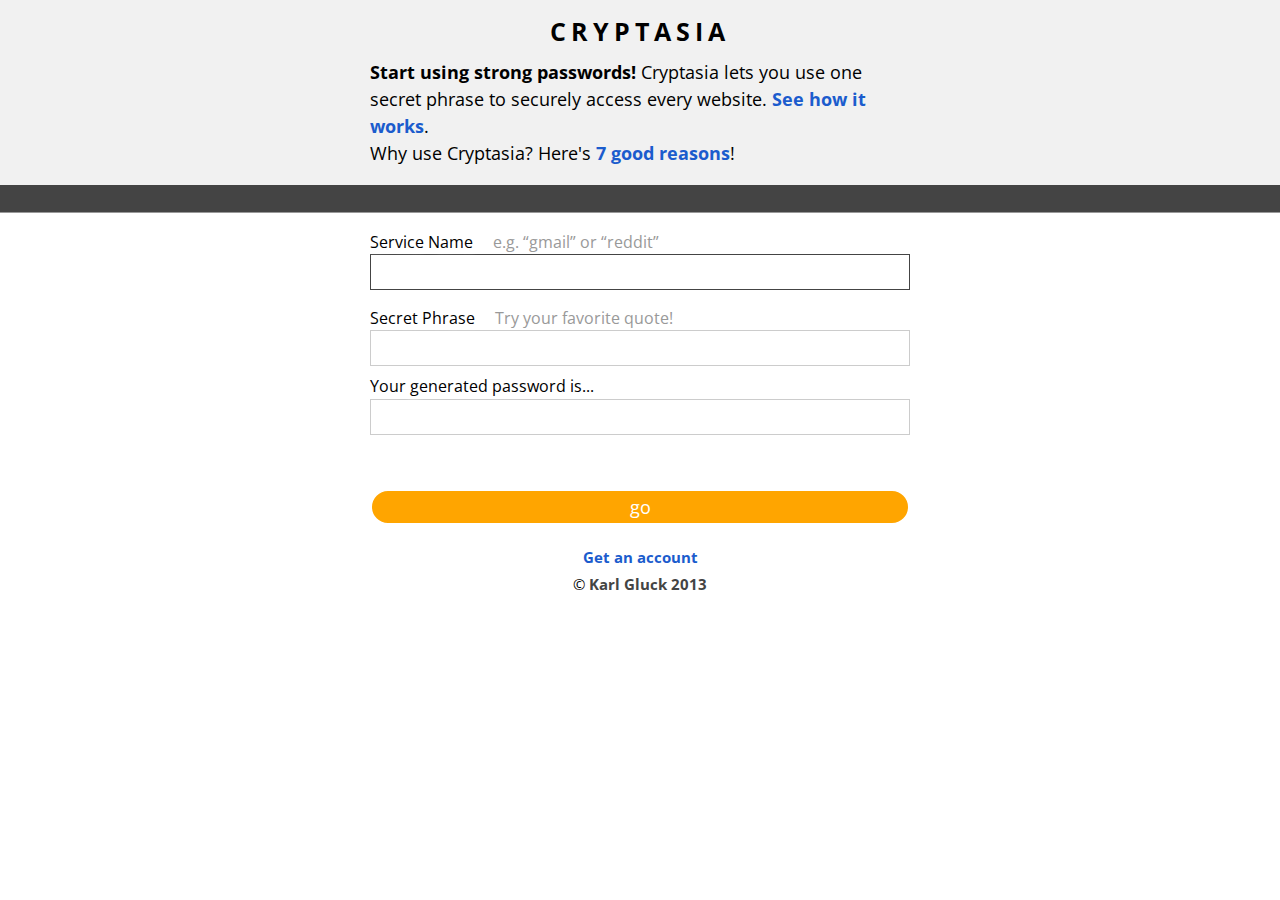
<file: index.html>
﻿<!doctype html>
<html>
  <head>
    <meta http-equiv="Content-Type" content="text/html; charset=utf-8" />
    <meta name="viewport" content="width=device-width,initial-scale=1.0,maximum-scale=1.0" />
    <title>Cryptasia - Secure Passwords Done Right</title>
    <script type="text/javascript" src="./lib/crypto-js-3.0.2.js"></script>
    <script type="text/javascript" src="./lib/vault.js"></script>
    <script type="text/javascript" src="./lib/swfobject.js"></script>
    <script type="text/javascript" src="./lib/ZeroClipboard.js"></script>
    <!--[if IE]> <style type="text/css">input { line-height: 2em; }</style> <![endif]-->
    <link rel="stylesheet" type="text/css" href="./lib/style.css" />
    <script type="text/javascript" src="./lib/bsn.AutoSuggest_2.1.3.js" charset="utf-8"></script>
    <link rel="stylesheet" href="./lib/autosuggest_inquisitor.css" type="text/css" media="screen" charset="utf-8" />
    </head>
  <body>
    <div class="info">
      <div class="sub">
        <h1>Cryptasia</h1>
        <p id="main"><strong>Start using strong passwords!</strong>
        Cryptasia lets you use one secret phrase to securely access every website. <a href="how.html">See how it works</a>.<br />
          Why use Cryptasia? Here's <a href="why.html">7 good reasons</a>!</p>
        <p id="welcome">Welcome back <strong><span id="user"></span>!<br /></strong><small>Not you?  <a href="http://www.cryptasia.com">Return to the public version</a>.</small></p>
      </div>
    </div>

    <div class="form" id="form">
      <div class="sub">
        <div  style="position:relative;">
            <label class="glow" for="service">Service Name <span>e.g. &ldquo;gmail&rdquo; or &ldquo;reddit&rdquo;</span></label>
            <input type="text" class="text" name="service" id="service" autocomplete="off" />
            <p id="missing" class="glow" style="position:absolute;top:+2.5em;right:0px;"><small><a href="account.html">Are we missing a service?</a></small></p>
        </div>

        <label class="glow" for="passphrase">Secret Phrase <span>Try your favorite quote!</span></label>
        <input type="password" class="password" name="passphrase" id="passphrase" autocomplete="off" />

        <div id="flash">
            <label class="glow" for="word" style="float:left;">Your generated password is...</label>
            <input type="text" class="text" id="word" name="inputword" autocomplete="off" />
            <div id="d_clip_container"><div id="d_clip_button"><span id="copygo">copy+go</span></div></div>
        </div>
        <div id="noflash">
            <p class="glow" style="font-size:0.9em;">Your generated password is...</p>
            <input type="text" class="text" id="word" name="inputword" autocomplete="off" style="text-align:center;"/>
            <button type="button" id="mobilego">go</button>
        </div>

      </div>

      <div class="sub"><center><small><a class="glow" href="account.html">Get an account</a><br />
                               &copy; <a class="copy glow" href="http://www.karlgluck.com/">Karl Gluck 2013</a></small></center></div>
    </div>

    <div id="mobilebuffer" style="height:0px;margin:0;padding:0;"></div>

    <script type="text/javascript" src="./lib/cryptasia.js"></script>
    
  </body>
</html>
</file>
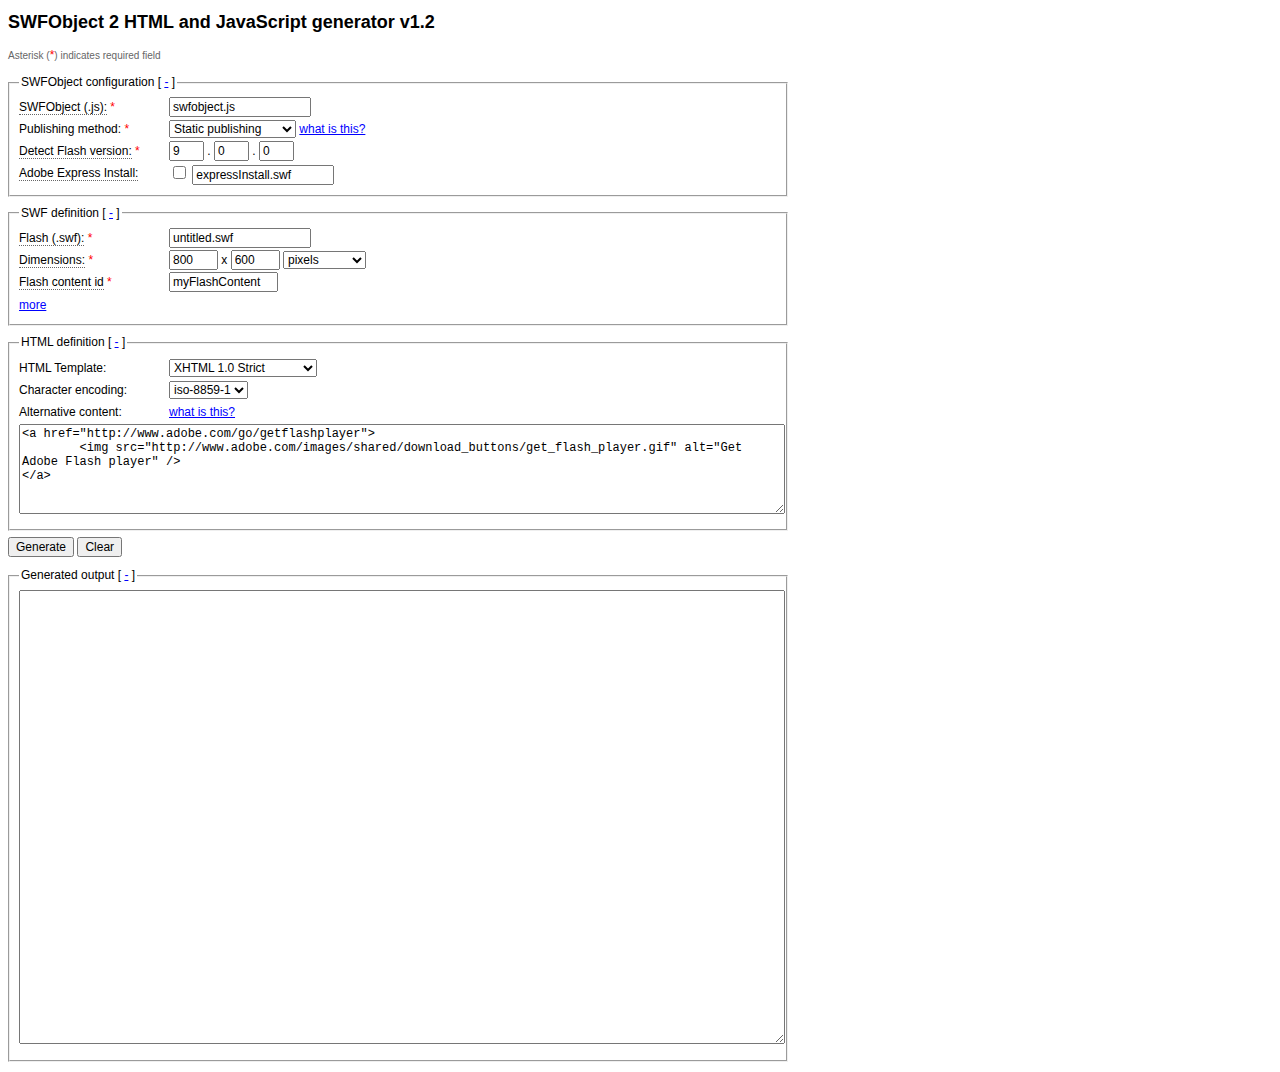
<file: lib/swfobject_2_2/swfobject_generator_1_2_html/index.html>
<!DOCTYPE html PUBLIC "-//W3C//DTD XHTML 1.0 Strict//EN" "http://www.w3.org/TR/xhtml1/DTD/xhtml1-strict.dtd">
<html xmlns="http://www.w3.org/1999/xhtml" lang="en" xml:lang="en">
	<head>
		<title>SWFObject 2 HTML and JavaScript generator v1.2</title>
		<meta http-equiv="Content-Type" content="text/html; charset=iso-8859-1" />
		<!--
		SWFObject 2 HTML and JavaScript generator v1.2 <http://code.google.com/p/swfobject/>
		Copyright (c) 2007-2008 Geoff Stearns, Michael Williams, and Bobby van der Sluis
		This software is released under the MIT License <http://www.opensource.org/licenses/mit-license.php>
		-->
		<style type="text/css" media="screen">
			body { width:780px; }
			.col1, .col2, .col3, .col4 { float:left; display:inline; }
			.col1 { width:150px; }
			.col2 { width:600px; }
			.col3 { width:120px; }
			.col4 { width:180px; }
			.help, .clear { clear:left; }
			div.clear { height:1px; }
			#alternativeContent, #output { width:760px; }
			#publishingMethodHelp, #alternativeContentHelp, #replaceIdHelp { display:none; width:700px; }
			#toggleReplaceId, #isIdReq, #toggleAttsParamsContainer { display:none; }
			
			* { font-family:"Lucida Grande","Lucida Sans Unicode",Verdana,sans-serif; font-size:12px; line-height:21px; }
			textarea { font-family:Courier, monospace; line-height:14px; }
			div { vertical-align:text-bottom; }
			fieldset { margin:6px 0; }
			input { line-height:normal; }
			h1 { font-size:18px; }
			a { color:blue; }
			.info { border-bottom:1px dotted #666; cursor:help; }
			.req { color:red; }
			.note { font-size:10px; color:#666; }
			.help { margin:0 0 10px; padding:10px 10px 0;  border:1px solid #ccc; background-color:#ffc; }
			.help h2, .help h3, .help p, .help ul, .help li { margin:0; font-size:11px; line-height:14px; }
			.help h2, .help p, .help ul { padding-bottom:10px; }
			.help h3 { color:#666; }
		</style>
		<script type="text/javascript">
		//<![CDATA[
			var flashvarsTotal = 1;
			function generateOutput() {
				var so = document.getElementById("swfobject").value;
				var pm = document.getElementById("publishingMethod").selectedIndex; // 1 = dynamic, 0 = static
				var swf = document.getElementById("swf").value;
				var w = document.getElementById("width").value;
				var h = document.getElementById("height").value;
				var u = document.getElementById("unit").selectedIndex; // 1 = percentage, 0 = pixels
				if (u) {
					w += "%";
					h += "%";
				}
				var maj = document.getElementById("major").value;
				var min = document.getElementById("minor").value;
				var rel = document.getElementById("release").value;
				var xi = document.getElementById("expressInstall").checked;
				var xis = document.getElementById("expressInstallSwf").value;
				var rid = document.getElementById("replaceId").value;
				var id = document.getElementById("attId").value;
				var nam = document.getElementById("attName").value;
				var cls = document.getElementById("attClass").value;
				var ali = document.getElementById("align").value;
				var pl = document.getElementById("play").value;
				var lp = document.getElementById("loop").value;
				var men = document.getElementById("menu").value;
				var qua = document.getElementById("quality").value;
				var sca = document.getElementById("scale").value;
				var sal = document.getElementById("salign").value;
				var wmd = document.getElementById("wmode").value;
				var bgc = document.getElementById("bgcolor").value;
				var dfn = document.getElementById("devicefont").value;
				var stb = document.getElementById("seamlesstabbing").value;
				var slc = document.getElementById("swliveconnect").value;
				var afs = document.getElementById("allowfullscreen").value;
				var asa = document.getElementById("allowscriptaccess").value;
				var anw = document.getElementById("allownetworking").value;
				var bas = document.getElementById("base").value;
				var doct = document.getElementById("htmlTemplate").value;
				var chen = document.getElementById("charEncoding").value;
				var ac = document.getElementById("alternativeContent").value;
				var o;
				var e = " />";
				if (doct == "html4transitional") {
					o = "<!DOCTYPE HTML PUBLIC \"-//W3C//DTD HTML 4.01 Transitional//EN\" \"http://www.w3.org/TR/html4/loose.dtd\">";
					o += "\n<html>";
					e = ">";
				}
				else if (doct == "html4strict") {
					o = "<!DOCTYPE HTML PUBLIC \"-//W3C//DTD HTML 4.01//EN\" \"http://www.w3.org/TR/html4/strict.dtd\">";
					o += "\n<html>";
					e = ">";
				}
				else if (doct == "xhtml1transitional") {
					o = "<!DOCTYPE html PUBLIC \"-//W3C//DTD XHTML 1.0 Transitional//EN\" \"http://www.w3.org/TR/xhtml1/DTD/xhtml1-transitional.dtd\">";
					o += "\n<html xmlns=\"http://www.w3.org/1999/xhtml\" lang=\"en\" xml:lang=\"en\">";
				}
				else {
					o = "<!DOCTYPE html PUBLIC \"-//W3C//DTD XHTML 1.0 Strict//EN\" \"http://www.w3.org/TR/xhtml1/DTD/xhtml1-strict.dtd\">";
					o += "\n<html xmlns=\"http://www.w3.org/1999/xhtml\" lang=\"en\" xml:lang=\"en\">";
				}
				o += "\n\t<head>";
				o += "\n\t\t<title></title>";
				o += "\n\t\t<meta http-equiv=\"Content-Type\" content=\"text/html; charset=" + chen + "\"" + e;
				o += "\n\t\t<scr" + "ipt type=\"text/javascript\" src=\"" + so + "\"></scr" + "ipt>";
				o += "\n\t\t<scr" + "ipt type=\"text/javascript\">";
				if (pm) {
					o += "\n\t\t\tvar flashvars = {};";
					for (var i = 1; i < flashvarsTotal + 1; i++) {
						var fvName = document.getElementById("flashvarsName" + i).value;
						var fvValue = document.getElementById("flashvarsValue" + i).value;
						if (fvName != "" && fvValue != "") {
							o += "\n\t\t\tflashvars." + fvName + " = \"" + fvValue + "\";";
						}
					}
					o += "\n\t\t\tvar params = {};";
					if (pl != "0") { o += "\n\t\t\tparams.play = \"" + pl + "\";"; }
					if (lp != "0") { o += "\n\t\t\tparams.loop = \"" + lp + "\";"; }
					if (men != "0") { o += "\n\t\t\tparams.menu = \"" + men + "\";"; }
					if (qua != "0") { o += "\n\t\t\tparams.quality = \"" + qua + "\";"; }
					if (sca != "0") { o += "\n\t\t\tparams.scale = \"" + sca + "\";"; }
					if (sal != "0") { o += "\n\t\t\tparams.salign = \"" + sal + "\";"; }
					if (wmd != "0") { o += "\n\t\t\tparams.wmode = \"" + wmd + "\";"; }
					if (bgc != "") { o += "\n\t\t\tparams.bgcolor = \"" + bgc + "\";"; }
					if (dfn != "0") { o += "\n\t\t\tparams.devicefont = \"" + dfn + "\";"; }
					if (stb != "0") { o += "\n\t\t\tparams.seamlesstabbing = \"" + stb + "\";"; }
					if (slc != "0") { o += "\n\t\t\tparams.swliveconnect = \"" + slc + "\";"; }
					if (afs != "0") { o += "\n\t\t\tparams.allowfullscreen = \"" + afs + "\";"; }
					if (asa != "0") { o += "\n\t\t\tparams.allowscriptaccess = \"" + asa + "\";"; }
					if (anw != "0") { o += "\n\t\t\tparams.allownetworking = \"" + anw + "\";"; }
					if (bas != "") { o += "\n\t\t\tparams.base = \"" + bas + "\";"; }
					o += "\n\t\t\tvar attributes = {};";
					if (id != "") { o += "\n\t\t\tattributes.id = \"" + id + "\";"; }
					if (nam != "") { o += "\n\t\t\tattributes.name = \"" + nam + "\";"; }
					if (cls != "") { o += "\n\t\t\tattributes.styleclass = \"" + cls + "\";"; }
					if (ali != "0") { o += "\n\t\t\tattributes.align = \"" + ali + "\";"; }
					var xiv = xi ? "\"" + xis + "\"" : false;
					o += "\n\t\t\tswfobject.embedSWF(\"" + swf + "\", \"" + rid + "\", \"" + w + "\", \"" + h + "\", \"" + maj + "." + min + "." + rel + "\", " + xiv + ", flashvars, params, attributes);"
				}
				else {
					var xiv = xi ? ", \"" + xis + "\"" : "";			
					o += "\n\t\t\tswfobject.registerObject(\"" + id + "\", \"" + maj + "." + min + "." + rel + "\"" + xiv + ");";
				}
				o += "\n\t\t</scr" + "ipt>";
				o += "\n\t</head>";
				o += "\n\t<body>";
				if (pm) {
					o += "\n\t\t<div id=\"" + rid + "\">";
					o += "\n\t\t\t" + ac.replace(/\n/g, "\n\t\t\t");
					o += "\n\t\t</div>";
				}
				else {
					var atts = "";
					if (id != "") { atts += " id=\"" + id + "\""; }
					if (nam != "") { atts += " name=\"" + nam + "\""; }
					if (cls != "") { atts += " class=\"" + cls + "\""; }
					if (ali != "0") { atts += " align=\"" + ali + "\""; }
					o += "\n\t\t<div>";
					o += "\n\t\t\t<object classid=\"clsid:D27CDB6E-AE6D-11cf-96B8-444553540000\" width=\"" + w + "\" height=\"" + h + "\"" + atts + ">";
					o += "\n\t\t\t\t<param name=\"movie\" value=\"" + swf + "\"" + e;
					if (pl != "0") { o += "\n\t\t\t\t<param name=\"play\" value=\"" + pl + "\"" + e; }
					if (lp != "0") { o += "\n\t\t\t\t<param name=\"loop\" value=\"" + lp + "\"" + e; }
					if (men != "0") { o += "\n\t\t\t\t<param name=\"menu\" value=\"" + men + "\"" + e; }
					if (qua != "0") { o += "\n\t\t\t\t<param name=\"quality\" value=\"" + qua + "\"" + e; }
					if (sca != "0") { o += "\n\t\t\t\t<param name=\"scale\" value=\"" + sca + "\"" + e; }
					if (sal != "0") { o += "\n\t\t\t\t<param name=\"salign\" value=\"" + sal + "\"" + e; }
					if (wmd != "0") { o += "\n\t\t\t\t<param name=\"wmode\" value=\"" + wmd + "\"" + e; }
					if (bgc != "") { o += "\n\t\t\t\t<param name=\"bgcolor\" value=\"" + bgc + "\"" + e; }
					if (dfn != "0") { o += "\n\t\t\t\t<param name=\"devicefont\" value=\"" + dfn + "\"" + e; }
					if (stb != "0") { o += "\n\t\t\t\t<param name=\"seamlesstabbing\" value=\"" + stb + "\"" + e; }
					if (slc != "0") { o += "\n\t\t\t\t<param name=\"swliveconnect\" value=\"" + slc + "\"" + e; }
					if (afs != "0") { o += "\n\t\t\t\t<param name=\"allowfullscreen\" value=\"" + afs + "\"" + e; }
					if (asa != "0") { o += "\n\t\t\t\t<param name=\"allowscriptaccess\" value=\"" + asa + "\"" + e; }
					if (anw != "0") { o += "\n\t\t\t\t<param name=\"allownetworking\" value=\"" + anw + "\"" + e; }
					if (bas != "") { o += "\n\t\t\t\t<param name=\"base\" value=\"" + bas + "\"" + e; }
					var fvrs = "";
					for (var i = 1; i < flashvarsTotal + 1; i++) {
						var fvName = document.getElementById("flashvarsName" + i).value;
						var fvValue = document.getElementById("flashvarsValue" + i).value;
						if (fvName != "" && fvValue != "") {
							if (fvrs != "") { fvrs += "&amp;" };
							fvrs += fvName + "=" + fvValue;
						}
					}
					if (fvrs != "") { o += "\n\t\t\t\t<param name=\"flashvars\" value=\"" + fvrs + "\"" + e; }
					o += "\n\t\t\t\t<!--[if !IE]>-->";
					var atts2 = "";
					if (cls != "") { atts2 += " class=\"" + cls + "\""; }
					if (ali != "0") { atts2 += " align=\"" + ali + "\""; }
					o += "\n\t\t\t\t<object type=\"application/x-shockwave-flash\" data=\"" + swf + "\" width=\"" + w + "\" height=\"" + h + "\"" + atts2 + ">";
					if (pl != "0") { o += "\n\t\t\t\t\t<param name=\"play\" value=\"" + pl + "\"" + e; }
					if (lp != "0") { o += "\n\t\t\t\t\t<param name=\"loop\" value=\"" + lp + "\"" + e; }
					if (men != "0") { o += "\n\t\t\t\t\t<param name=\"menu\" value=\"" + men + "\"" + e; }
					if (qua != "0") { o += "\n\t\t\t\t\t<param name=\"quality\" value=\"" + qua + "\"" + e; }
					if (sca != "0") { o += "\n\t\t\t\t\t<param name=\"scale\" value=\"" + sca + "\"" + e; }
					if (sal != "0") { o += "\n\t\t\t\t\t<param name=\"salign\" value=\"" + sal + "\"" + e; }
					if (wmd != "0") { o += "\n\t\t\t\t\t<param name=\"wmode\" value=\"" + wmd + "\"" + e; }
					if (bgc != "") { o += "\n\t\t\t\t\t<param name=\"bgcolor\" value=\"" + bgc + "\"" + e; }
					if (dfn != "0") { o += "\n\t\t\t\t\t<param name=\"devicefont\" value=\"" + dfn + "\"" + e; }
					if (stb != "0") { o += "\n\t\t\t\t\t<param name=\"seamlesstabbing\" value=\"" + stb + "\"" + e; }
					if (slc != "0") { o += "\n\t\t\t\t\t<param name=\"swliveconnect\" value=\"" + slc + "\"" + e; }
					if (afs != "0") { o += "\n\t\t\t\t\t<param name=\"allowfullscreen\" value=\"" + afs + "\"" + e; }
					if (asa != "0") { o += "\n\t\t\t\t\t<param name=\"allowscriptaccess\" value=\"" + asa + "\"" + e; }
					if (anw != "0") { o += "\n\t\t\t\t\t<param name=\"allownetworking\" value=\"" + anw + "\"" + e; }
					if (bas != "") { o += "\n\t\t\t\t\t<param name=\"base\" value=\"" + bas + "\"" + e; }
					if (fvrs != "") { o += "\n\t\t\t\t\t<param name=\"flashvars\" value=\"" + fvrs + "\"" + e; }
					o += "\n\t\t\t\t<!--<![endif]-->";
					o += "\n\t\t\t\t\t" + ac.replace(/\n/g, "\n\t\t\t\t\t");
					o += "\n\t\t\t\t<!--[if !IE]>-->";
    				o += "\n\t\t\t\t</object>";
    				o += "\n\t\t\t\t<!--<![endif]-->";
					o += "\n\t\t\t</object>";
					o += "\n\t\t</div>";
				}
				o += "\n\t</body>";
				o += "\n</html>";
				document.getElementById("output").value = o;
			}
			
			function clearOutput() {
				document.getElementById("output").value = "";
			}
			
			function checkRequired() {
				var pm = document.getElementById("publishingMethod").selectedIndex; // 1 = dynamic, 0 = static
				var a1 = document.getElementById("isIdReq");
				var a2 = document.getElementById("toggleReplaceId");
				var attId = document.getElementById("attId");
				var replaceId = document.getElementById("replaceId");
				if (pm) {
					if (replaceId.value == "") { replaceId.value = "myAlternativeContent"; }
					if (attId.value == "myFlashContent") { attId.value = ""; }
					if (a1.style.display != "none") { a1.style.display = "none"; }
					if (a2.style.display != "block") { a2.style.display = "block"; }
				}
				else {
					if (attId.value == "") { attId.value = "myFlashContent"; }
					if (replaceId.value == "myAlternativeContent") { replaceId.value = ""; }
					if (a1.style.display != "inline") { a1.style.display = "inline"; }
					if (a2.style.display != "none") { a2.style.display = "none"; }
				}
			}
			
			function checkAltContent() {
				var doct = document.getElementById("htmlTemplate").value;
				var acn = "<a href=\"http://www.adobe.com/go/getflashplayer\">\n\t<img src=\"http://www.adobe.com/images/shared/download_buttons/get_flash_player.gif\" alt=\"Get Adobe Flash player\"";
				if (doct == "html4transitional" || doct == "html4strict") {
					acn += ">\n</a>";
				}
				else {
					acn += " />\n</a>";
				}
				var ac = document.getElementById("alternativeContent").value;
				if (ac == "" ||
					ac == "<a href=\"http://www.adobe.com/go/getflashplayer\">\n\t<img src=\"http://www.adobe.com/images/shared/download_buttons/get_flash_player.gif\" alt=\"Get Adobe Flash player\">\n</a>" ||
					ac == "<a href=\"http://www.adobe.com/go/getflashplayer\">\n\t<img src=\"http://www.adobe.com/images/shared/download_buttons/get_flash_player.gif\" alt=\"Get Adobe Flash player\" />\n</a>") { 
					document.getElementById("alternativeContent").value = acn;
				}
			}
			
			function toggleSection(toggle, toggleable) {
				if (toggleable.style.display == "" || toggleable.style.display == "inline") {
					toggleable.style.display = "none";
					toggle.firstChild.nodeValue = "+";
				}
				else {
					toggleable.style.display = "inline";
					toggle.firstChild.nodeValue = "-";
				}
			}
			
			function toggleAttsParamsCont() {
				var tb = document.getElementById("toggleAttsParams");
				var tc = document.getElementById("toggleAttsParamsContainer");
				if (tc.style.display == "" || tc.style.display == "none") {
					tc.style.display = "block";
					tb.firstChild.nodeValue = "less";
				}
				else {
					tc.style.display = "none";
					tb.firstChild.nodeValue = "more";
				}
			}
			
			function addFlashvar() {
				var t = flashvarsTotal;
				var h = "\n<div class=\"col1 clear\">&nbsp;</div>";
				h += "\n<div class=\"col3\"><label for=\"flashvarsName" + t + "\">name:</label></div>";
				h += "\n<div class=\"col4\"><input type=\"text\" id=\"flashvarsName" + t + "\" name=\"flashvarsName" + t + "\" value=\"\" size=\"15\" /></div>";
				h += "\n<div class=\"col3\"><label for=\"flashvarsValue" + t + "\">value:</label></div>";
				h += "\n<div class=\"col4\"><input type=\"text\" id=\"flashvarsValue" + t + "\" name=\"flashvarsValue" + t + "\" value=\"\" size=\"15\" /></div>";
				var m = document.getElementById("addFlashvarMarker");
				var d = document.createElement("div");
				d.innerHTML = h;
				m.parentNode.insertBefore(d, m);
			}
			
			window.onload = function() {
				checkRequired();
				document.getElementById("publishingMethod").onchange = function() {
					checkRequired();
				};
				checkAltContent();
				document.getElementById("htmlTemplate").onchange = function() {
					checkAltContent();
				};
				document.getElementById("togglePublishingMethodHelp").onclick = function() {
					var el = document.getElementById("publishingMethodHelp");
					el.style.display = el.style.display == "block" ? "none" : "block";
					return false;
				};
				document.getElementById("toggleAlternativeContentHelp").onclick = function() {
					var el = document.getElementById("alternativeContentHelp");
					el.style.display = el.style.display == "block" ? "none" : "block";
					return false;
				};
				document.getElementById("toggleReplaceIdHelp").onclick = function() {
					var el = document.getElementById("replaceIdHelp");
					el.style.display = el.style.display == "block" ? "none" : "block";
					return false;
				};
				document.getElementById("toggle1").onclick = function() {
					toggleSection(this, document.getElementById("toggleable1"));
					return false;
				};
				document.getElementById("toggle2").onclick = function() {
					toggleSection(this, document.getElementById("toggleable2"));
					return false;
				};
				document.getElementById("toggle3").onclick = function() {
					toggleSection(this, document.getElementById("toggleable3"));
					return false;
				};
				document.getElementById("toggle4").onclick = function() {
					toggleSection(this, document.getElementById("toggleable4"));
					return false;
				};
				document.getElementById("toggleAttsParams").onclick = function() {
					toggleAttsParamsCont();
					return false;
				};
				document.getElementById("addFlashvar").onclick = function() {
					flashvarsTotal++;
					addFlashvar();
					return false;
				};
				document.getElementById("generate").onclick = function() {
					generateOutput();
				};
				document.getElementById("clear").onclick = function() {
					clearOutput();
				};
			};
		//]]>
		</script>
	</head>
	<body>
		<h1>SWFObject 2 HTML and JavaScript generator v1.2</h1>
		<div class="note">Asterisk (<span class="req">*</span>) indicates required field</div>
		<fieldset>
			<legend>SWFObject configuration [ <a id="toggle1" href="#">-</a> ]</legend>
			<div id="toggleable1">
				<div class="col1">
					<label for="swfobject" title="The relative or absolute path to your swfobject.js file" class="info">SWFObject (.js):</label> <span class="req">*</span>
				</div>
				<div class="col2">
					<input type="text" id="swfobject" name="swfobject" value="swfobject.js" size="20" />
				</div>
				<div class="clear">&nbsp;</div>
				<div class="col1">
					<label for="publishingMethod">Publishing method:</label> <span class="req">*</span>
				</div>
				<div class="col2">
					<select id="publishingMethod" name="publishingMethod">
		  				<option value="static">Static publishing</option>
						<option value="dynamic">Dynamic publishing</option>
					</select>
					<a id="togglePublishingMethodHelp" href="#">what is this?</a>
				</div>
				<div class="clear">&nbsp;</div>
				<div id="publishingMethodHelp" class="help">
					<h2>Static publishing</h2>
					<h3>Description</h3>
					<p>Embed Flash content and alternative content using standards compliant markup, and use unobtrusive JavaScript to resolve the issues that markup alone cannot solve.</p>
					<h3>Pros</h3>
					<p>The embedding of Flash content does not rely on JavaScript and the actual authoring of standards compliant markup is promoted.</p>
					<h3>Cons</h3>
					<p>Does not solve 'click-to-activate' mechanisms in Internet Explorer 6+ and Opera 9+ and is harder to author (without using this generator).</p>
					<h2>Dynamic publishing</h2>
					<h3>Description</h3>
					<p>Create alternative content using standards compliant markup and embed Flash content with unobtrusive JavaScript.</p>
					<h3>Pros</h3>
					<p>Avoids 'click-to-activate' mechanisms in Internet Explorer 6+ and Opera 9+ and is easy to author (even without using this generator).</p>
					<h3>Cons</h3>
					<p>The embedding of Flash content relies on JavaScript, so if you have the Flash plug-in installed, but have JavaScript disabled or use a browser that doesn't support JavaScript, you will not be able to see your Flash content, however you will see alternative content instead. Flash content will also not be shown on a device like Sony PSP, which has very poor JavaScript support, and automated tools like RSS readers are not able to pick up Flash content.</p>
				</div>
				<div class="col1">
					<label title="Flash version consists of major, minor and release version" class="info">Detect Flash version:</label> <span class="req">*</span>
				</div>
				<div class="col2">
					<input type="text" id="major" name="major" value="9" size="4" maxlength="2" />
					.
					<input type="text" id="minor" name="minor" value="0" size="4" maxlength="4" />
					.
					<input type="text" id="release" name="release" value="0" size="4" maxlength="4" />
				</div>
				<div class="clear">&nbsp;</div>
				<div class="col1">
					<label for="expressInstall" title="The relative or absolute path to your expressInstall.swf file, check checkbox to activate" class="info">Adobe Express Install:</label>
				</div>
				<div class="col2">
					<input type="checkbox" id="expressInstall" name="expressInstall" value="1" />
					<input type="text" id="expressInstallSwf" name="expressInstallSwf" value="expressInstall.swf" size="20" />
				</div>
				<div class="clear">&nbsp;</div>
				<div id="toggleReplaceId">
					<div class="col1">
						<label for="replaceId">HTML container id:</label> <span class="req">*</span>
					</div>
					<div class="col2">
						<input type="text" id="replaceId" name="replaceId" value="" size="20" />
						<a id="toggleReplaceIdHelp" href="#">what is this?</a>
					</div>
					<div id="replaceIdHelp" class="help">
						<p>Specifies the id attribute of the HTML container element that will be replaced with Flash content if enough JavaScript and Flash support is available.</p>
						<p>This HTML container will be generated automatically and will embed your alternative HTML content as defined in the HTML section.</p>
					</div>
					<div class="clear">&nbsp;</div>
				</div>
			</div>
		</fieldset>
		<fieldset>
			<legend>SWF definition [ <a id="toggle2" href="#">-</a> ]</legend>
			<div id="toggleable2">
				<div class="col1">
					<label for="swf" title="The relative or absolute path to your Flash content .swf file" class="info">Flash (.swf):</label> <span class="req">*</span>
				</div>
				<div class="col2">
					<input type="text" id="swf" name="swf" value="untitled.swf" size="20" />
				</div>
				<div class="clear">&nbsp;</div>
				<div class="col1">
					<label title="Width x height (unit)" class="info">Dimensions:</label> <span class="req">*</span>
				</div>
				<div class="col2">
					<input type="text" id="width" name="width" value="800" size="6" maxlength="6" />
					x
					<input type="text" id="height" name="height" value="600" size="6" maxlength="6" />
					<select id="unit" name="unit">
		  				<option value="pixels">pixels</option>
						<option value="percentage">percentage</option>
					</select>
				</div>
				<div class="clear">&nbsp;</div>
				<div class="col1">	
					<label for="attId" class="info" title="Uniquely identifies the Flash movie so that it can be referenced using a scripting language or by CSS">Flash content id</label> <span id="isIdReq" class="req">*</span>
				</div>
				<div class="col2">
					<input type="text" id="attId" name="attId" value="" size="15" />
				</div>
				<div class="clear">&nbsp;</div>
				<div id="toggleAttsParamsContainer">			
					<div class="col1"><label class="info" title="HTML object element attributes">Attributes:</label></div>
					<div class="col3">
						<label for="attName" class="info" title="Uniquely names the Flash movie so that it can be referenced using a scripting language">name</label>
					</div>
					<div class="col4">
						<input type="text" id="attName" name="attName" value="" size="15" />
					</div>
					<div class="clear">&nbsp;</div>
					<div class="col1">&nbsp;</div>
					<div class="col3">
						<label for="attClass" class="info" title="Classifies the Flash movie so that it can be referenced using a scripting language or by CSS">class</label>
					</div>
					<div class="col4">
						<input type="text" id="attClass" name="attClass" value="" size="15" />
					</div>
					<div class="clear">&nbsp;</div>
					<div class="col1">&nbsp;</div>
					<div class="col3">
						<label for="align" class="info" title="HTML alignment of the object element. If this attribute is omitted, it by default centers the movie and crops edges if the browser window is smaller than the movie.">align</label>
					</div>
					<div class="col4">
						<select id="align" name="align">
							<option value="0">Choose...</option>
							<option value="middle">middle</option>
			  				<option value="left">left</option> 
							<option value="right">right</option>
							<option value="top">top</option>
							<option value="bottom">bottom</option>
						</select>
					</div>
					<div class="clear">&nbsp;</div>
					<div class="col1">
						<label class="info" title="HTML object element nested param elements">Parameters:</label>
					</div>
					<div class="col3">
						<label for="play" class="info" title="Specifies whether the movie begins playing immediately on loading in the browser. The default value is true if this attribute is omitted.">play</label>
					</div>
					<div class="col4">
						<select id="play" name="play">
							<option value="0">Choose...</option>
							<option value="true">true</option>
			  				<option value="false">false</option>
						</select>
					</div>
					<div class="col3">
						<label for="loop" class="info" title="Specifies whether the movie repeats indefinitely or stops when it reaches the last frame. The default value is true if this attribute is omitted.">loop</label>
					</div>
					<div class="col4">
						<select id="loop" name="loop">
							<option value="0">Choose...</option>
							<option value="true">true</option>
			  				<option value="false">false</option>
						</select>
					</div>
					<div class="clear">&nbsp;</div>
					<div class="col1">&nbsp;</div>
					<div class="col3">
						<label for="menu" class="info" title="Shows a shortcut menu when users right-click (Windows) or control-click (Macintosh) the SWF file. To show only About Flash in the shortcut menu, deselect this option. By default, this option is set to true.">menu</label>
					</div>
					<div class="col4">
						<select id="menu" name="menu">
							<option value="0">Choose...</option>
							<option value="true">true</option>
			  				<option value="false">false</option>
						</select>
					</div>
					<div class="col3">
						<label for="quality" class="info" title="Specifies the trade-off between processing time and appearance. The default value is 'high' if this attribute is omitted.">quality</label>
					</div>
					<div class="col4">
						<select id="quality" name="quality">
							<option value="0">Choose...</option>
							<option value="best">best</option>
			  				<option value="high">high</option>
							<option value="medium">medium</option>
							<option value="autohigh">autohigh</option>
							<option value="autolow">autolow</option>
							<option value="low">low</option>
						</select>
					</div>
					<div class="clear">&nbsp;</div>
					<div class="col1">&nbsp;</div>
					<div class="col3">
						<label for="scale" class="info" title="Specifies scaling, aspect ratio, borders, distortion and cropping for if you have changed the document's original width and height.">scale</label>
					</div>
					<div class="col4">
						<select id="scale" name="scale">
							<option value="0">Choose...</option>
							<option value="showall">showall</option>
				  			<option value="noborder">noborder</option>
							<option value="exactfit">exactfit</option>
				  			<option value="noscale">noscale</option>
						</select>
					</div>
					<div class="col3">
						<label for="salign" class="info" title="Specifies where the content is placed within the application window and how it is cropped.">salign</label>
					</div>
					<div class="col4">
						<select id="salign" name="salign">
							<option value="0">Choose...</option>
							<option value="tl">tl</option>
				  			<option value="tr">tr</option>
							<option value="bl">bl</option>
				  			<option value="br">br</option>
							<option value="l">l</option>
				  			<option value="t">t</option>
							<option value="r">r</option>
				  			<option value="b">b</option>
						</select>
					</div>
					<div class="clear">&nbsp;</div>
					<div class="col1">&nbsp;</div>
					<div class="col3">
						<label for="wmode" class="info" title="Sets the Window Mode property of the Flash movie for transparency, layering, and positioning in the browser. The default value is 'window' if this attribute is omitted.">wmode</label>
					</div>
					<div class="col4">
						<select id="wmode" name="wmode">
							<option value="0">Choose...</option>
							<option value="window">window</option>
				  			<option value="opaque">opaque</option>
							<option value="transparent">transparent</option>
							<option value="direct">direct</option>
							<option value="gpu">gpu</option>
						</select>
					</div>
					<div class="col3">
						<label for="bgcolor" class="info" title="Hexadecimal RGB value in the format #RRGGBB, which specifies the background color of the movie, which will override the background color setting specified in the Flash file.">bgcolor</label>
					</div>
					<div class="col4">
						<input type="text" id="bgcolor" name="bgcolor" value="" size="15" maxlength="7" />
					</div>
					<div class="clear">&nbsp;</div>
					<div class="col1">&nbsp;</div>
					<div class="col3">
						<label for="devicefont" class="info" title="Specifies whether static text objects that the Device Font option has not been selected for will be drawn using device fonts anyway, if the necessary fonts are available from the operating system.">devicefont</label>
					</div>
					<div class="col4">
						<select id="devicefont" name="devicefont">
							<option value="0">Choose...</option>
							<option value="true">true</option>
			  				<option value="false">false</option>
						</select>
					</div>
					<div class="col3">
						<label for="seamlesstabbing" class="info" title="Specifies whether users are allowed to use the Tab key to move keyboard focus out of a Flash movie and into the surrounding HTML (or the browser, if there is nothing focusable in the HTML following the Flash movie). The default value is true if this attribute is omitted.">seamlesstabbing</label>
					</div>
					<div class="col4">
						<select id="seamlesstabbing" name="seamlesstabbing">
							<option value="0">Choose...</option>
							<option value="true">true</option>
			  				<option value="false">false</option>
						</select>
					</div>
					<div class="clear">&nbsp;</div>
					<div class="col1">&nbsp;</div>
					<div class="col3">
						<label for="swliveconnect" class="info" title="Specifies whether the browser should start Java when loading the Flash Player for the first time. The default value is false if this attribute is omitted. If you use JavaScript and Flash on the same page, Java must be running for the FSCommand to work.">swliveconnect</label>
					</div>
					<div class="col4">
						<select id="swliveconnect" name="swliveconnect">
							<option value="0">Choose...</option>
							<option value="true">true</option>
			  				<option value="false">false</option>
						</select>
					</div>
					<div class="col3">
						<label for="allowfullscreen" class="info" title="Enables full-screen mode. The default value is false if this attribute is omitted. You must have version 9,0,28,0 or greater of Flash Player installed to use full-screen mode.">allowfullscreen</label>
					</div>
					<div class="col4">
						<select id="allowfullscreen" name="allowfullscreen">
							<option value="0">Choose...</option>
							<option value="true">true</option>
			  				<option value="false">false</option>
						</select>
					</div>
					<div class="clear">&nbsp;</div>
					<div class="col1">&nbsp;</div>
					<div class="col3">
						<label for="allowscriptaccess" class="info" title="Controls the ability to perform outbound scripting from within a Flash SWF. The default value is 'always' if this attribute is omitted.">allowscriptaccess</label>
					</div>
					<div class="col4">
						<select id="allowscriptaccess" name="allowscriptaccess">
							<option value="0">Choose...</option>
							<option value="always">always</option>
							<option value="sameDomain">sameDomain</option>
			  				<option value="never">never</option>
						</select>
					</div>
					<div class="col3">
						<label for="allownetworking" class="info" title="Controls a SWF file's access to network functionality. The default value is 'all' if this attribute is omitted.">allownetworking</label>
					</div>
					<div class="col4">
						<select id="allownetworking" name="allownetworking">
							<option value="0">Choose...</option>
							<option value="all">all</option>
			  				<option value="internal">internal</option>
							<option value="none">none</option>
						</select>
					</div>
					<div class="clear">&nbsp;</div>
					<div class="col1">&nbsp;</div>
					<div class="col3">
						<label for="base" class="info" title="Specifies the base directory or URL used to resolve all relative path statements in the Flash Player movie. This attribute is helpful when your Flash Player movies are kept in a different directory from your other files.">base</label>
					</div>
					<div class="col4">
						<input type="text" id="base" name="base" value="" size="15" />
					</div>
					<div class="clear">&nbsp;</div>
					<div class="col1">
						<label class="info" title="Method to pass variables to a Flash movie.">Flashvars:</label> <a id="addFlashvar" href="#">add</a>
					</div>
					<div class="col3">
						<label for="flashvarsName1">name:</label>
					</div>
					<div class="col4">
						<input type="text" id="flashvarsName1" name="flashvarsName1" value="" size="15" />
					</div>
					<div class="col3">
						<label for="flashvarsValue1">value:</label>
					</div>
					<div class="col4">
						<input type="text" id="flashvarsValue1" name="flashvarsValue1" value="" size="15" />
					</div>
					<div id="addFlashvarMarker"></div>
				</div>				
				<div class="clear">&nbsp;</div>
				<div class="col1"><a id="toggleAttsParams" href="#">more</a></div>
				<div class="clear">&nbsp;</div>
			</div>
		</fieldset>
		<fieldset>
			<legend>HTML definition [ <a id="toggle3" href="#">-</a> ]</legend>
			<div id="toggleable3">
				<div class="col1">
					<label for="htmlTemplate">HTML Template:</label>
				</div>
				<div class="col2">
					<select id="htmlTemplate" name="htmlTemplate">
		  				<option value="xhtml1strict">XHTML 1.0 Strict</option>
						<option value="xhtml1transitional">XHTML 1.0 Transitional</option>
						<option value="html4strict">HTML 4.01 Strict</option>
						<option value="html4transitional">HTML 4.01 Transitional</option>
					</select>
				</div>
				<div class="clear">&nbsp;</div>
				<div class="col1">
					<label for="charEncoding">Character encoding:</label>
				</div>
				<div class="col2">
					<select id="charEncoding" name="charEncoding">
		  				<option value="iso-8859-1">iso-8859-1</option>
						<option value="utf-8">utf-8</option>
					</select>
				</div>
				<div class="clear">&nbsp;</div>
				<div class="col1">
					<label for="alternativeContent">Alternative content:</label>
				</div>
				<div class="col2">
					<a id="toggleAlternativeContentHelp" href="#alternativeContentHelp">what is this?</a>
				</div>
				<div id="alternativeContentHelp" class="help">
					<p>The object element allows you to nest alternative content inside of it, which will be displayed if Flash is not installed or supported. 
					This content will also be picked up by search engines, making it a great tool for creating search-engine-friendly content.</p>
					<p>Summarized, you should use alternative content for the following:</p>
					<ul>
						<li>When you like to create content that is accessible for people who browse the Web without plugins</li>
						<li>When you like to create search-engine-friendly content</li>
						<li>To tell visitors that they can have a richer user experience by downloading the Flash plugin</li>
					</ul>
				</div>
				<div class="clear">&nbsp;</div>
				<div class="col2">
					<textarea id="alternativeContent" name="alternativeContent" rows="6" cols="10"></textarea>
				</div>
				<div class="clear">&nbsp;</div>
			</div>
		</fieldset>
		<div class="col1">
			<input type="button" class="button" id="generate" name="generate" value="Generate" />
			<input type="button" class="button" id="clear" name="clear" value="Clear" />
		</div>
		<div class="clear">&nbsp;</div>
		<fieldset>
			<legend>Generated output [ <a id="toggle4" href="#">-</a> ]</legend>
			<div id="toggleable4">
				<div class="col2">
					<textarea id="output" name="output" rows="32" cols="10"></textarea>
				</div>
				<div class="clear">&nbsp;</div>
			</div>
		</fieldset>
	</body>
</html>
</file>
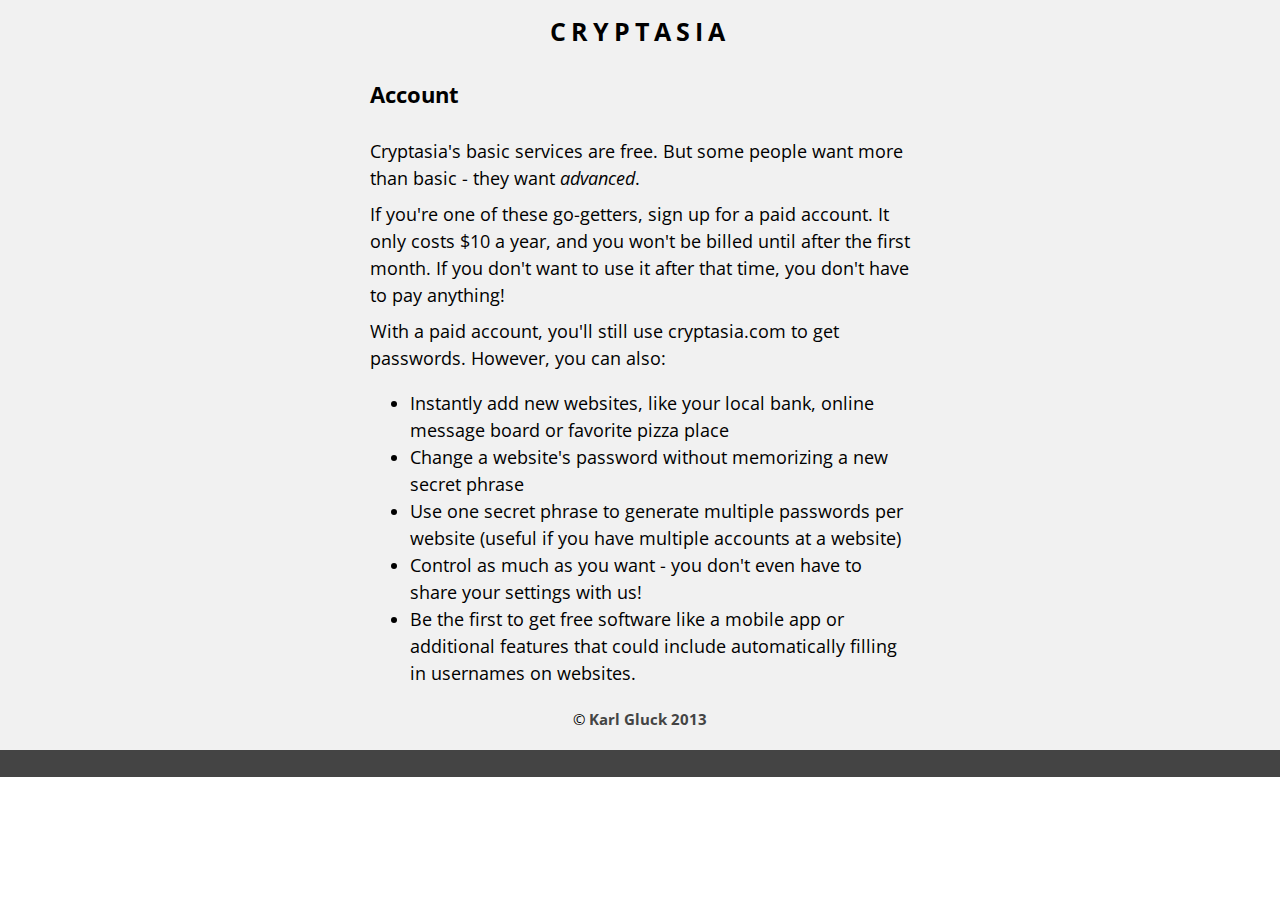
<file: account.html>
﻿<!doctype html>
<html>
  <head>
    <meta http-equiv="Content-Type" content="text/html; charset=utf-8" />
    <meta name="viewport" content="width=device-width,initial-scale=1.0,maximum-scale=1.0" />
    <title>Cryptasia - Secure Passwords Done Right</title>
    <link rel="stylesheet" type="text/css" href="./lib/style.css" />
  </head>
  <body>

    <div class="info">
      <div class="sub">
        <h1 style="text-align:center;text-transform:uppercase;letter-spacing:0.2em;">Cryptasia</h1>
          <h2>Account</h2>
          <p>Cryptasia's basic services are free. But some people want more than 
          basic - they want <i>advanced</i>.</p>
          <p>If you're one of these go-getters, sign up for a paid account. It only costs $10 a year, and you won't be billed until after the first month.  If you don't want to use it after that time, you don't have to pay anything!</p>
          <p>With a paid account, you'll still use cryptasia.com to get passwords. 
          However, you can also: </p>
          <ul>
             <li>Instantly add new websites, like your local bank, online message board or favorite pizza place</li>
             <li>Change a website's password without memorizing a new secret phrase</li>
             <li>Use one secret phrase to generate multiple passwords per website (useful if you
             have multiple accounts at a website)</li>
             <li>Control as much as you want - you don't even have to share your settings with us!</li>
             <li>Be the first to get free software like a mobile app or additional features that could include
             automatically filling in usernames on websites.</li>
          </ul>
      </div>
      <div class="sub"><center><small>&copy; <a class="copy" href="http://www.karlgluck.com/">Karl Gluck 2013</a></small></center></div>

    </div>

    
  </body>
</html>
</file>
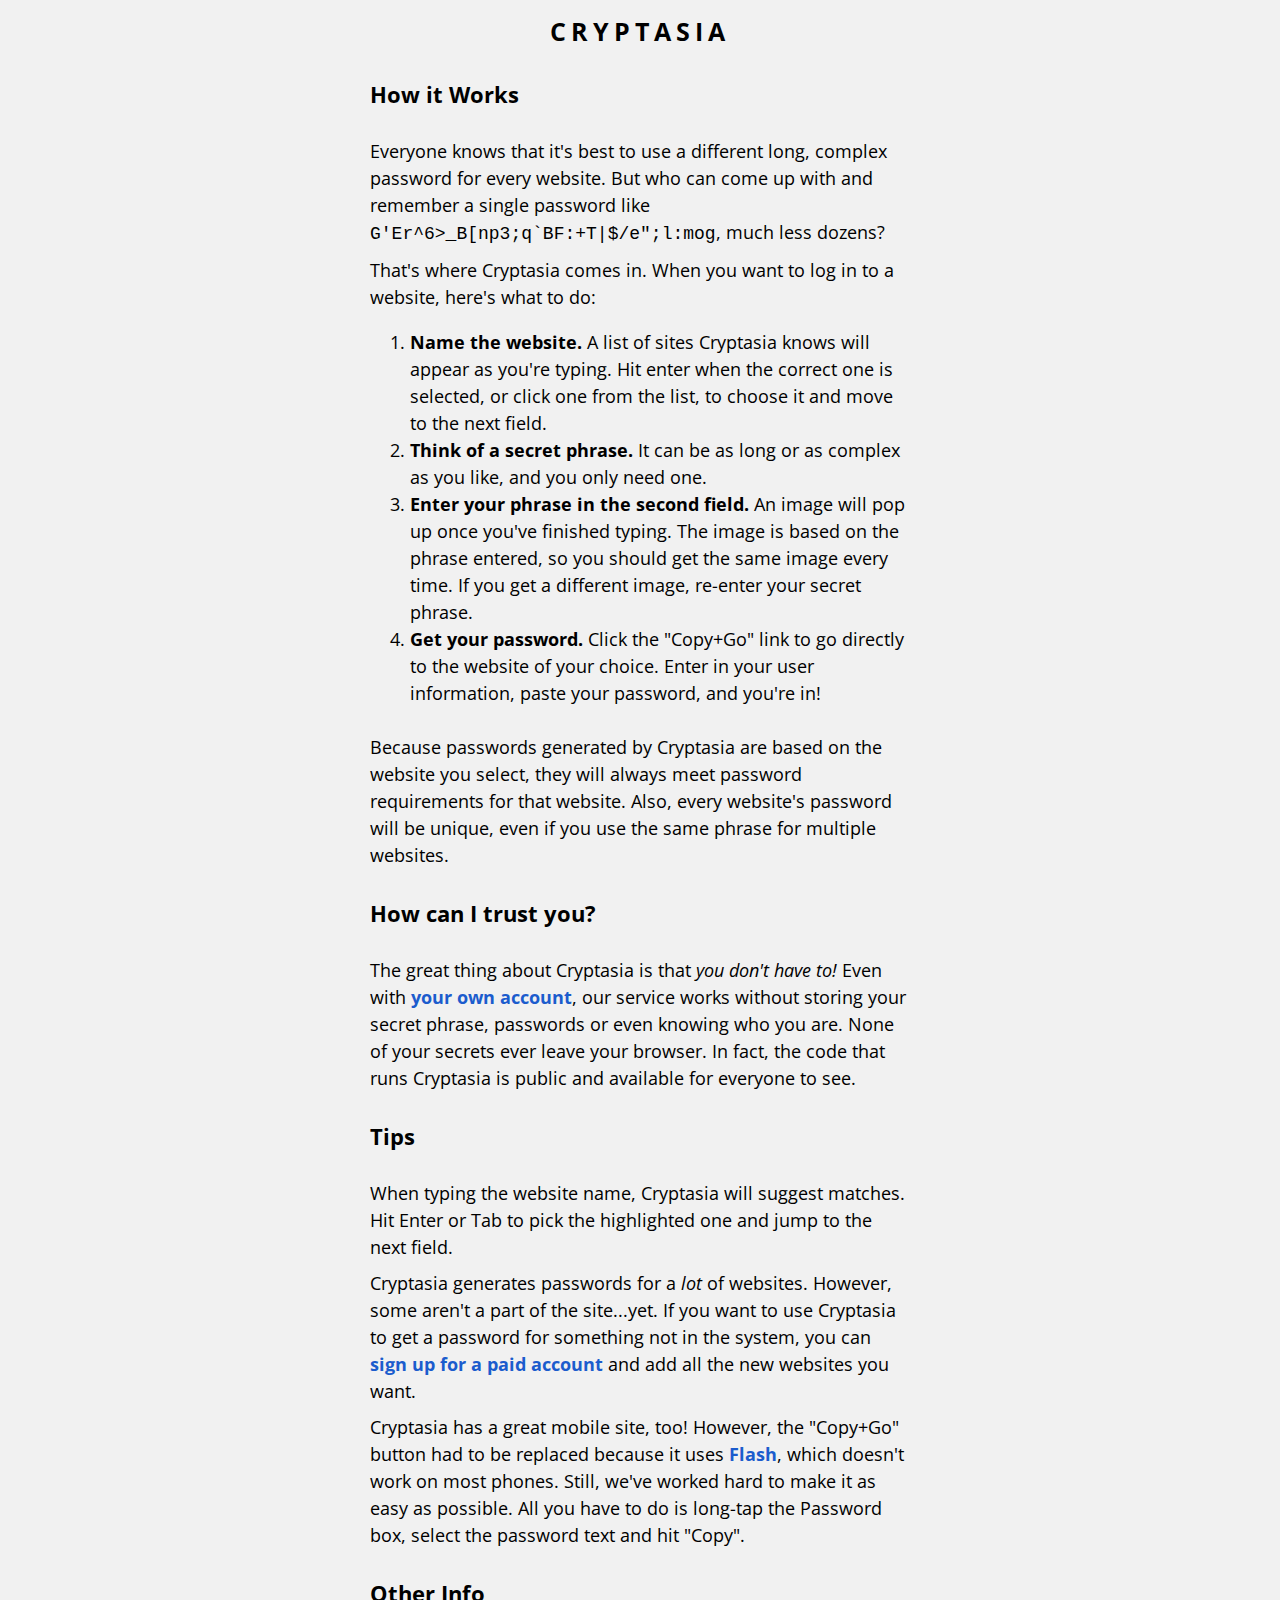
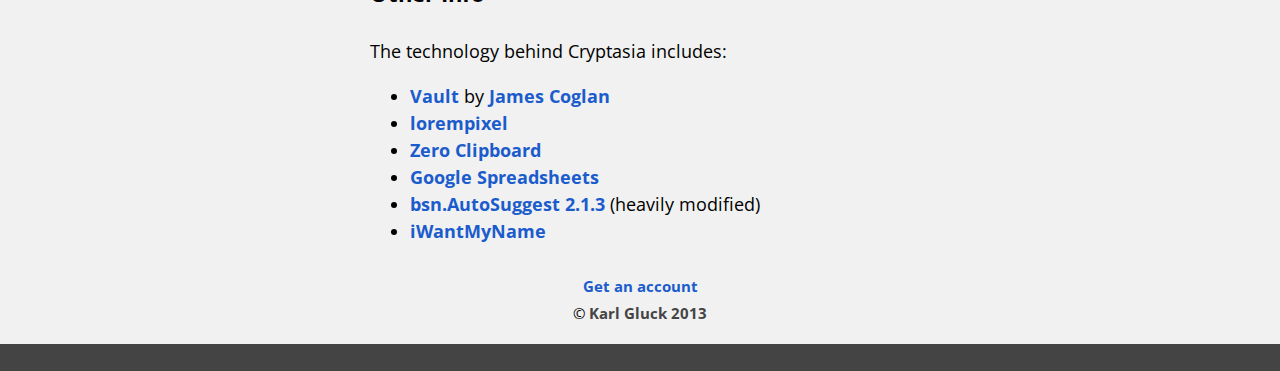
<file: how.html>
﻿<!doctype html>
<html>
  <head>
    <meta http-equiv="Content-Type" content="text/html; charset=utf-8" />
    <meta name="viewport" content="width=device-width,initial-scale=1.0,maximum-scale=1.0" />
    <title>Cryptasia - Secure Passwords Done Right</title>
    <link rel="stylesheet" type="text/css" href="./lib/style.css" />
  </head>
  <body>

    <div class="info">
      <div class="sub">
        <h1 style="text-align:center;text-transform:uppercase;letter-spacing:0.2em;">Cryptasia</h1>
    
          <h2>How it Works</h2>
          <p>Everyone knows that it's best to use a different long, complex password for
          every website.  But who can come up with and remember a single password like
          <span style="font-family:courier;">G'Er^6>_B[np3;q`BF:+T|$/e";l:mog</span>, much less dozens?</p>
          <p>That's where Cryptasia comes in.  When you want to log in to a website, here's what to do:</p>
          <ol>
          <li><strong>Name the website. </strong>A list of sites Cryptasia knows will appear
          as you're typing. Hit enter when the correct one is selected, or click one from the list,
          to choose it and move to the next field.</li>
          <li><strong>Think of a secret phrase.</strong> It can be as long or as complex as you like, and you only need one.</li>
          <li><strong>Enter your phrase in the second field.</strong> An image will pop up once you've finished
          typing. The image is based on the phrase entered, so you should get the same image every time. If you
          get a different image, re-enter your secret phrase.</li>
          <li><strong>Get your password.</strong> Click the "Copy+Go" link to go directly to the website of
          your choice. Enter in your user information, paste your password, and you're in!</li>
          </ol>
          <p>Because passwords generated by Cryptasia are based on the website you select, they
          will always meet password requirements for that website. Also, every website's password 
          will be unique, even if you use the same phrase for multiple websites.</p>
          <h2>How can I trust you?</h2>
          <p>The great thing about Cryptasia is that <i>you don't have to!</i> Even with
          <a href="account.html">your own account</a>, our service works without storing
          your secret phrase, passwords or even knowing who you are.  None of your secrets
          ever leave your browser.  In fact, the code that runs Cryptasia is public and
          available for everyone to see.</p>
          <h2>Tips</h2>
          <p>When typing the website name, Cryptasia will suggest matches.  Hit Enter
          or Tab to pick the highlighted one and jump to the next field.</p>
          <p>Cryptasia generates passwords for a <i>lot</i> of websites. However, some
          aren't a part of the site...yet. If you want to use Cryptasia to get a password
          for something not in the system, you can <a href="account.html">sign up for a paid account</a>
          and add all the new websites you want.</p>
          <p>Cryptasia has a great mobile site, too!  However, the "Copy+Go" button had to be
          replaced because it uses <a href="http://get.adobe.com/flashplayer/">Flash</a>,
          which doesn't work on most phones.  Still, we've worked hard to make it as easy
          as possible.  All you have to do is long-tap the Password box, select the
          password text and hit "Copy".</p>

          <h2>Other Info</h2>
          <p>The technology behind Cryptasia includes:<br />
          <ul>
            <li><a href="http://blog.jcoglan.com/2012/06/22/announcing-vault-safer-passwords-for-the-web/">Vault</a> by <a href="http://blog.jcoglan.com/author/jcoglan/">James Coglan</a></li>
            <li><a href="http://lorempixel.com/">lorempixel</a></li>
            <li><a href="http://code.google.com/p/zeroclipboard">Zero Clipboard</a></li>
            <li><a href="http://drive.google.com">Google Spreadsheets</a></li>
            <li><a href="http://www.brandspankingnew.net/archive/2006/08/ajax_auto-suggest_auto-complete.html">bsn.AutoSuggest 2.1.3</a> (heavily modified)</li>
            <li><a href="http://iwantmyname.com">iWantMyName</a></li>
          </ul>
          </p>


      
      </div>
      <div class="sub"><center><small><a href="account.html">Get an account</a><br />
                               &copy; <a class="copy" href="http://www.karlgluck.com/">Karl Gluck 2013</a></small></center></div>
    </div>

    
  </body>
</html>
</file>
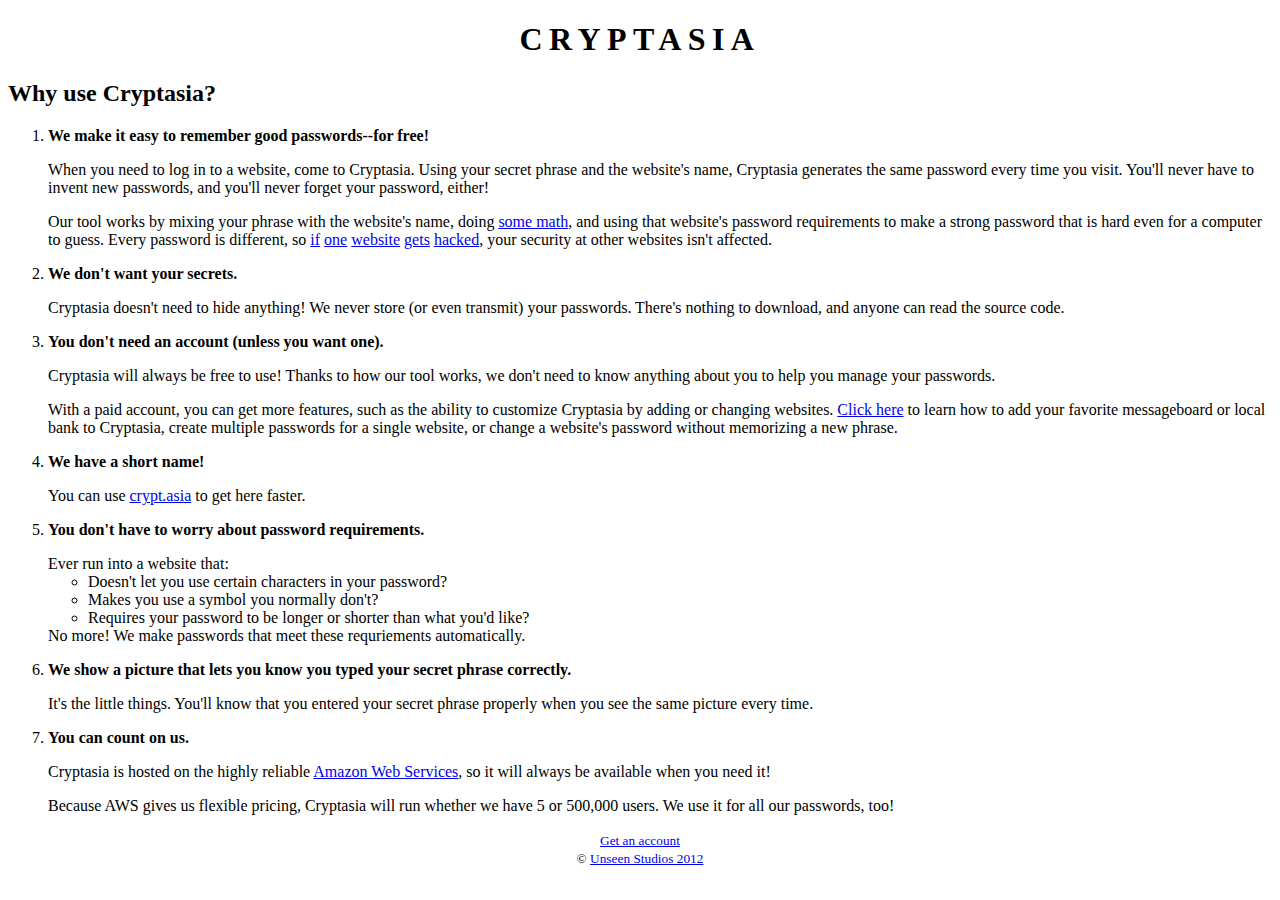
<file: why.html>
﻿<!doctype html>
<html>
  <head>
    <meta http-equiv="Content-Type" content="text/html; charset=utf-8" />
    <meta name="viewport" content="width=device-width,initial-scale=1.0,maximum-scale=1.0" />
    <title>Cryptasia - Secure Passwords Done Right</title>
    <link rel="stylesheet" type="text/css" href="http://www.cryptasia.com/lib/style.css" />
<script type="text/javascript">
var _gaq = _gaq || [];
_gaq.push(['_setAccount', 'UA-32946847-1']);
_gaq.push(['_trackPageview']);
(function () {
    var ga = document.createElement('script'); ga.type = 'text/javascript'; ga.async = true;
    ga.src = ('https:' == document.location.protocol ? 'https://ssl' : 'http://www') + '.google-analytics.com/ga.js';
    var s = document.getElementsByTagName('script')[0]; s.parentNode.insertBefore(ga, s);
})();
</script>
  </head>
  <body>

    <div class="info">
      <div class="sub">
        <h1 style="text-align:center;text-transform:uppercase;letter-spacing:0.2em;">Cryptasia</h1>

         <h2>Why use Cryptasia?</h2>
         <ol>
         <li><p><strong>We make it easy to remember good passwords--for free!</strong></p>
                <p>When you need to log in to a website, come to Cryptasia. Using your
                secret phrase and the website's name, Cryptasia generates the same 
                password every time you visit. You'll never have to invent new passwords, 
                and you'll never forget your password, either!</p>
                <p>Our tool works by mixing your phrase with the website's name,
                doing <a href="http://en.wikipedia.org/wiki/Cryptographic_hash_function">some math</a>,
                and using that website's password requirements to make a
                strong password that is hard even for a computer
                to guess. Every password is different, so
                <a href="http://www.forbes.com/sites/reuvencohen/2012/06/06/linkedin-hacked-a-few-apps-suggestions-for-protecting-your-online-passwords/">if</a>
                <a href="http://www.wired.com/threatlevel/2010/12/gawker-hacked/">one</a>
                <a href="http://www.neowin.net/news/main/09/10/05/thousands-of-hotmail-passwords-leaked-online">website</a>
                <a href="http://www.slashgear.com/millions-of-eharmony-passwords-leaked-07232691/">gets</a>
                <a href="http://content.usatoday.com/communities/technologylive/post/2012/06/password-hacks-continue-with-lastfm/1#.T-kU7bWe5sk">hacked</a>,
                your security at other websites isn't affected.</p></li>
         <li><p><strong>We don't want your secrets.</strong></p>
                Cryptasia doesn't need to hide anything!  We never store (or
                even transmit) your passwords. There's nothing to download, and anyone
                can read the source code.</li>
         <li><p><strong>You don't need an account (unless you want one).</strong></p>
                <p>Cryptasia will always be free to use! Thanks to how our tool works,
                we don't need to know anything about you to help you manage your
                passwords.</p>
                <p>With a paid account, you can get more features, such as the ability
                to customize Cryptasia by adding or changing websites. <a href="account.html">Click here</a>
                to learn how to add your favorite messageboard or local bank to Cryptasia,
                create multiple passwords for a single website, or change a website's
                password without memorizing a new phrase.</p></li>
         <li><p><strong>We have a short name!</strong></p>
                You can use <a href="http://crypt.asia">crypt.asia</a> to get here faster.</li>
         <li><p><strong>You don't have to worry about password requirements.</strong></p>
                Ever run into a website that:
                <ul>
                <li>Doesn't let you use certain characters in your password?</li>
                <li>Makes you use a symbol you normally don't?</li>
                <li>Requires your password to be longer or shorter than what you'd like?</li>
                </ul>
                No more! We make passwords that meet these requriements
                automatically.</li>
         <li><p><strong>We show a picture that lets you know you typed your secret phrase correctly.</strong></p>
                It's the little things. You'll know that you entered
                your secret phrase properly when you see the same picture
                every time.</li>
         <li><p><strong>You can count on us.</strong></p>
                <p>Cryptasia is hosted on the highly reliable <a href="http://aws.amazon.com/">Amazon Web Services</a>,
                so it will always be available when you need it!</p>
                <p>Because AWS gives us flexible pricing, Cryptasia
                will run whether we have 5 or 500,000 users. We use it
                for all our passwords, too!</p>
         </li>
         </ol>
      </div>
      <div class="sub"><center><small><a href="account.html">Get an account</a><br />
                               &copy; <a class="copy" href="http://www.unseenstudios.com/">Unseen Studios 2012</a></small></center></div>

    </div>
    
  </body>
</html>
</file>
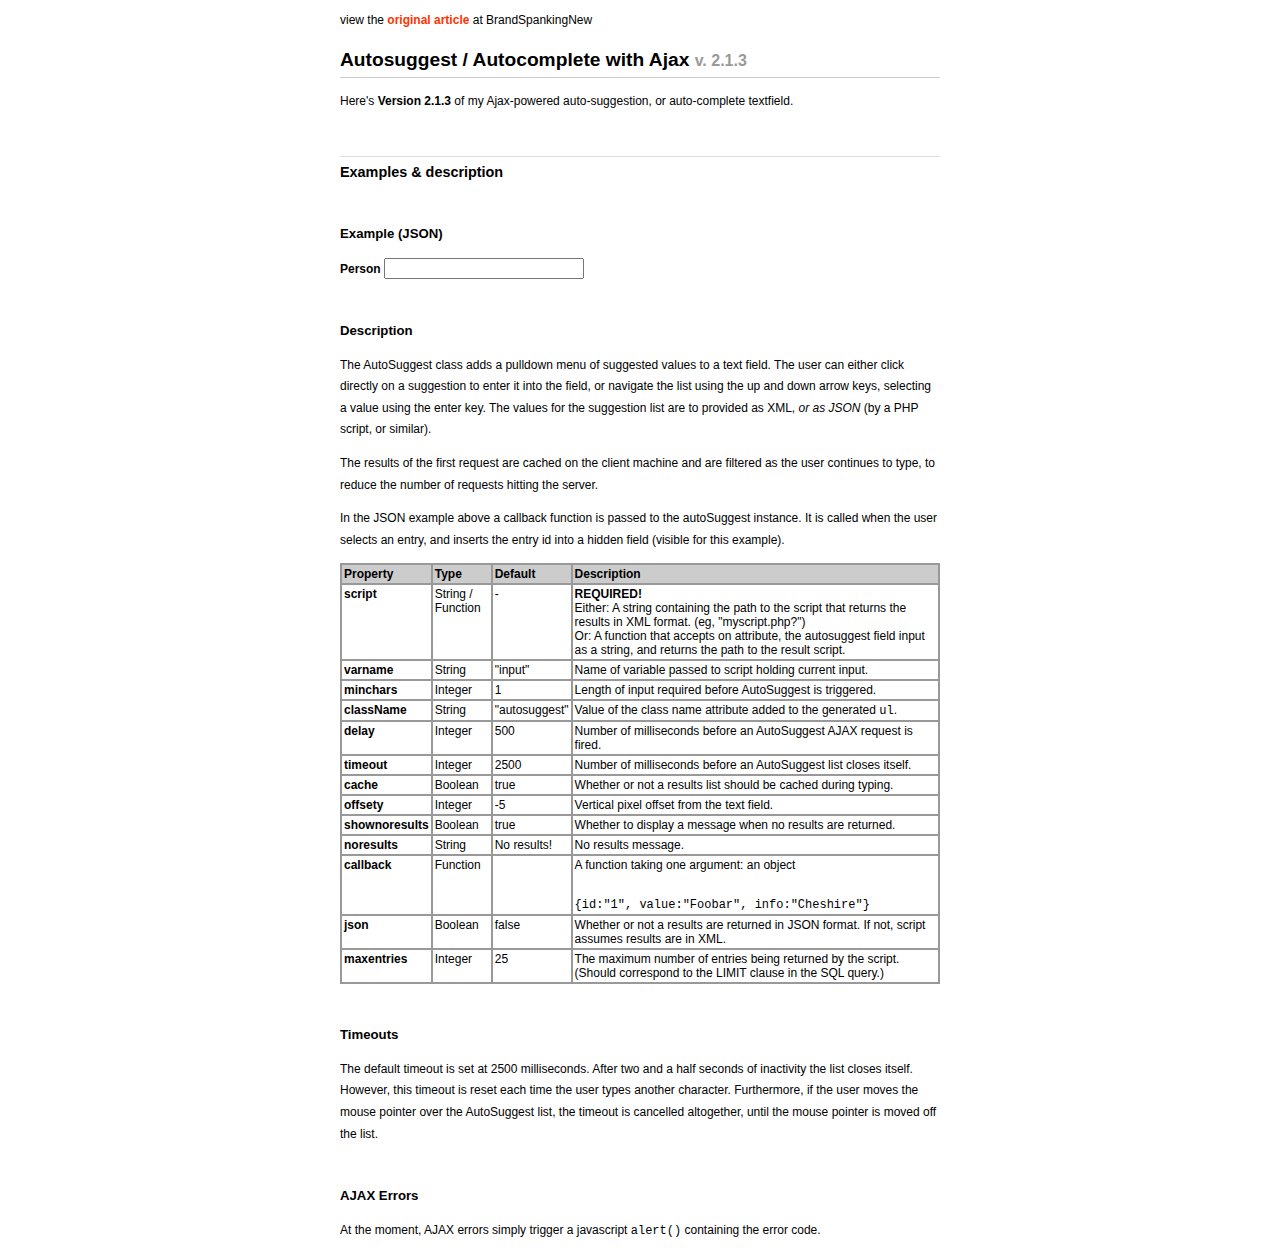
<file: lib/autosuggest_v2.1.3/bsn.AutoSuggest_2.1.3.html>
<html>
<head>
<title>Ajax auto-suggest / auto-complete | BrandSpankingNew</title>
<script type="text/javascript" src="js/bsn.AutoSuggest_2.1.3.js" charset="utf-8"></script>
<link rel="stylesheet" href="css/autosuggest_inquisitor.css" type="text/css" media="screen" charset="utf-8" />

<style type="text/css">

	body {
		font-family: Lucida Grande, Arial, sans-serif;
		font-size: 10px;
		text-align: center;
		margin: 0;
		padding: 0;
	}
	
	table
	{
		border: 1px;
		background-color: #999;
		font-size: 10px;
	}
	tr
	{
		vertical-align: top;
	}
	th
	{
		text-align: left;
		background-color: #ccc;
	}
	th,
	td
	{
		padding: 2px;
		font-family: Lucida Grande, Arial, sans-serif;
		font-size: 1.2em;
	}
	td
	{
		background-color: #fff;
	}
	
	a {
		font-weight: bold;
		text-decoration: none;
		color: #f30;
	}
	
	a:hover {
		color: #fff;
		background-color: #f30; 
	}
	
	#wrapper {
		width: 600px;
		margin: 10px auto;
		text-align: left;
	}
	
	#content {
		font-size: 1.2em;
		line-height: 1.8em;
	}
	
	#content h1 {
		font-size: 1.6em;
		border-bottom: 1px solid #ccc;
		padding: 5px 0 5px 0;
	}

	#content h2 {
		border-top: 1px solid #ddd;
		padding-top: 5px;
		font-size: 1.2em;
		margin-top: 3em;
	}
	
	#content h3 {
		font-size: 1.1em;
		margin-top: 3em;
	}

	small
	{
		color: #999;
	}






	label
	{
		font-weight: bold;
	}

	
	
	
	/*
	the parent element of an autosuggest input should have a relative position
	*/
	.asholder
	{
		position: relative;
	}






	
</style>


</head>
<body>

<div id="wrapper">
<div id="content">

<p>view the <a href="http://www.brandspankingnew.net/archive/2007/02/ajax_auto_suggest_v2.html">original article</a> at BrandSpankingNew</p>
	
<h1>Autosuggest / Autocomplete with Ajax <small>v. 2.1.3</small></h1>

<p>Here's <strong>Version 2.1.3</strong> of my Ajax-powered auto-suggestion, or auto-complete textfield.</p>


<h2 id="examples">Examples &amp; description</h2>


<h3>Example (JSON)</h3>

<div>
<form method="get" action="" class="asholder">
	<label for="testinput">Person</label>
	<input style="width: 200px" type="text" id="testinput" value="" /> 
</form>
</div>

<h3>Description</h3>

<p>The AutoSuggest class adds a pulldown menu of suggested values to a text field. The user can either click directly on a suggestion to enter it into the field, or navigate the list using the up and down arrow keys, selecting a value using the enter key. The values for the suggestion list are to provided as XML, <em>or as JSON</em> (by a PHP script, or similar).</p>

<p>The results of the first request are cached on the client machine and are filtered as the user continues to type, to reduce the number of requests hitting the server.</p>

<p>In the JSON example above a callback function is passed to the autoSuggest instance. It is called when the user selects an entry, and inserts the entry id into a hidden field (visible for this example).</p>



<table>
	<tr>
		<th>Property</th>
		<th>Type</th>
		<th>Default</th>
		<th>Description</th>
	</tr>
	<tr>
		<td><strong>script</strong></td>
		<td>String / Function</td>
		<td>-</td>
		<td>
			<strong>REQUIRED!</strong>
			<br />Either: A string containing the path to the script that returns the results in XML format. (eg, "myscript.php?")
			<br />Or: A function that accepts on attribute, the autosuggest field input as a string, and returns the path to the result script.
		</td>
	</tr>
	<tr>
		<td><strong>varname</strong></td>
		<td>String</td>
		<td>"input"</td>
		<td>Name of variable passed to script holding current input.</td>
	</tr>
	<tr>
		<td><strong>minchars</strong></td>
		<td>Integer</td>
		<td>1</td>
		<td>Length of input required before AutoSuggest is triggered.</td>
	</tr>
	<tr>
		<td><strong>className</strong></td>
		<td>String</td>
		<td>"autosuggest"</td>
		<td>Value of the class name attribute added to the generated <code>ul</code>.</td>
	</tr>
	<tr>
		<td><strong>delay</strong></td>
		<td>Integer</td>
		<td>500</td>
		<td>Number of milliseconds before an AutoSuggest AJAX request is fired.</td>
	</tr>
	<tr>
		<td><strong>timeout</strong></td>
		<td>Integer</td>
		<td>2500</td>
		<td>Number of milliseconds before an AutoSuggest list closes itself.</td>
	</tr>
	<tr>
		<td><strong>cache</strong></td>
		<td>Boolean</td>
		<td>true</td>
		<td>Whether or not a results list should be cached during typing.</td>
	</tr>
	<tr>
		<td><strong>offsety</strong></td>
		<td>Integer</td>
		<td>-5</td>
		<td>Vertical pixel offset from the text field.</td>
	</tr>
	<tr>
		<td><strong>shownoresults</strong></td>
		<td>Boolean</td>
		<td>true</td>
		<td>Whether to display a message when no results are returned.</td>
	</tr>
	<tr>
		<td><strong>noresults</strong></td>
		<td>String</td>
		<td>No results!</td>
		<td>No results message.</td>
	</tr>
	<tr>
		<td><strong>callback</strong></td>
		<td>Function</td>
		<td>&nbsp;</td>
		<td>
			A function taking one argument: an object
			<br />
			<br />
			<pre><code>{id:"1", value:"Foobar", info:"Cheshire"}</code></pre>
		</td>
	</tr>
	<tr>
		<td><strong>json</strong></td>
		<td>Boolean</td>
		<td>false</td>
		<td>Whether or not a results are returned in JSON format. If not, script assumes results are in XML.</td>
	</tr>
	<tr>
		<td><strong>maxentries</strong></td>
		<td>Integer</td>
		<td>25</td>
		<td>The maximum number of entries being returned by the script. (Should correspond to the LIMIT clause in the SQL query.)</td>
	</tr>
</table>

<h3>Timeouts</h3>

<p>
	The default timeout is set at 2500 milliseconds. After two and a half seconds of inactivity the list closes itself. However, this timeout is reset each time the user types another character. Furthermore, if the user moves the mouse pointer over the AutoSuggest list, the timeout is cancelled altogether, until the mouse pointer is moved off the list.
</p>

<h3>AJAX Errors</h3>

<p>At the moment, AJAX errors simply trigger a javascript <code>alert()</code> containing the error code.</p>

</div>
</div>


<script type="text/javascript">

	var options = {
//	    script: 'https://spreadsheets.google.com/tq?key=pCQbetd-CptGXxxQIG7VFIQ&pub=1&tq=',
	    script: 'https://docs.google.com/spreadsheet/tq?key=0AtbBSVSGN4otdF9VMzVUbjdFSXNIR3ZRZFRVQjlnRGc&tq=',

		varname:"input",
		json:true,
		shownoresults:true,
		maxresults:6,
		callback: function (obj) { alert(obj.value); }
	};
	var as_json = new bsn.AutoSuggest('testinput', options);
	
</script>

<script id="scriptloader" type="text/javascript"></script>












</body>
</file>
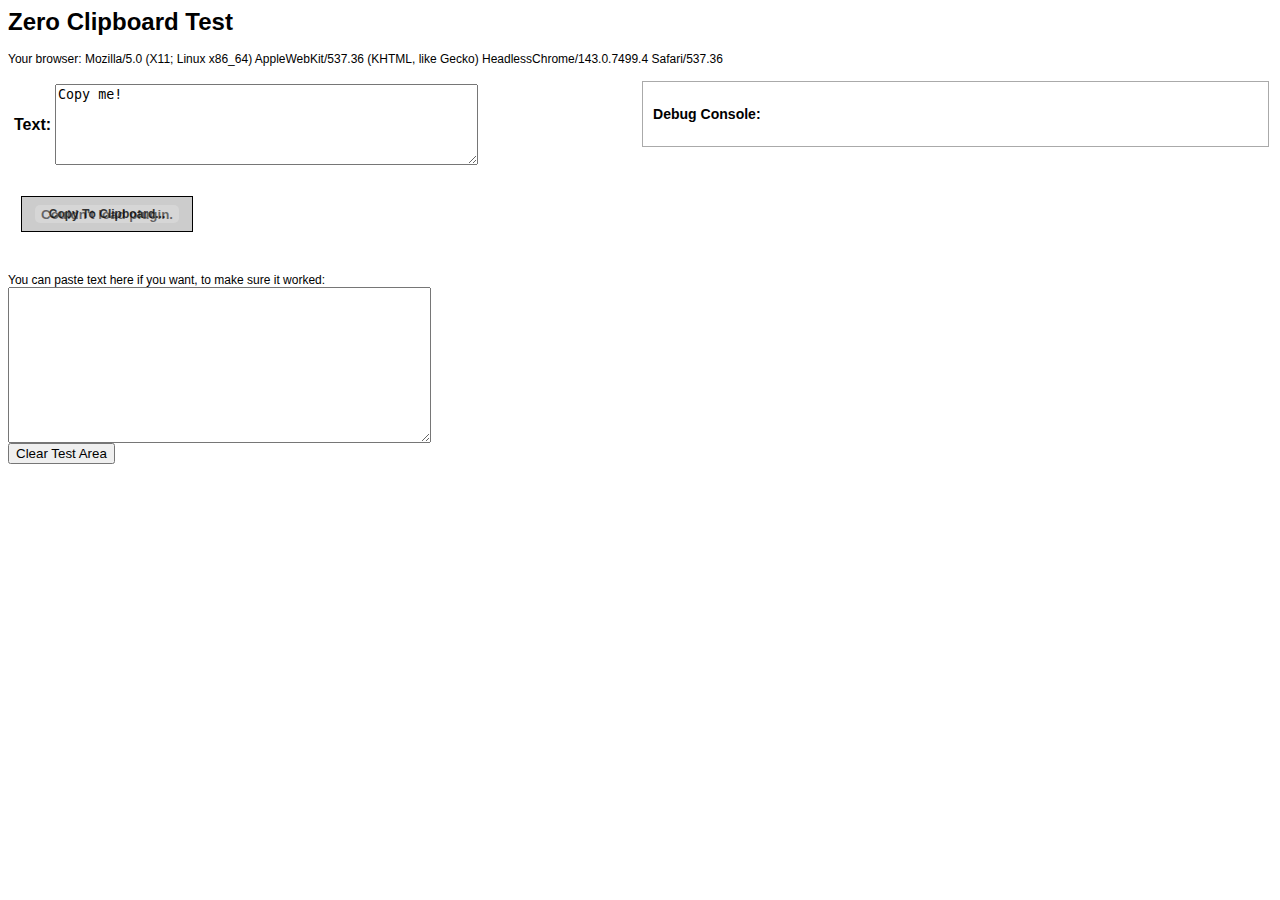
<file: lib/zeroclipboard/test.html>
<html>
<head>
	<title>Zero Clipboard Test</title>
	<style type="text/css">
		body { font-family:arial,sans-serif; font-size:9pt; }
		
		.my_clip_button { width:150px; text-align:center; border:1px solid black; background-color:#ccc; margin:10px; padding:10px; cursor:default; font-size:9pt; }
		.my_clip_button.hover { background-color:#eee; }
		.my_clip_button.active { background-color:#aaa; }
	</style>
	<script type="text/javascript" src="ZeroClipboard.js"></script>
	<script language="JavaScript">
		var clip = null;
		
		function $(id) { return document.getElementById(id); }
		
		function init() {
			clip = new ZeroClipboard.Client();
			clip.setHandCursor( true );
			
			clip.addEventListener('load', function (client) {
				debugstr("Flash movie loaded and ready.");
			});
			
			clip.addEventListener('mouseOver', function (client) {
				// update the text on mouse over
				clip.setText( $('fe_text').value );
			});
			
			clip.addEventListener('complete', function (client, text) {
				debugstr("Copied text to clipboard: " + text );
			});
			
			clip.glue( 'd_clip_button', 'd_clip_container' );
		}
		
		function debugstr(msg) {
			var p = document.createElement('p');
			p.innerHTML = msg;
			$('d_debug').appendChild(p);
		}
	</script>
</head>
<body onLoad="init()">
	<h1>Zero Clipboard Test</h1>
	<p><script>document.write("Your browser: " + navigator.userAgent);</script></p>
	<table width="100%">
		<tr>
			<td width="50%" valign="top">
				<!-- Upload Form -->
				<table>
					<tr>
						<td align="right"><b>Text:</b></td>
						<td align="left"><textarea id="fe_text" cols=50 rows=5 onChange="clip.setText(this.value)">Copy me!</textarea></td>
					</tr>
				</table>
				<br/>
				<div id="d_clip_container" style="position:relative">
					<div id="d_clip_button" class="my_clip_button"><b>Copy To Clipboard...</b></div>
				</div>
			</td>
			<td width="50%" valign="top">
				<!-- Debug Console -->
				<div id="d_debug" style="border:1px solid #aaa; padding: 10px; font-size:9pt;">
					<h3>Debug Console:</h3>
				</div>
			</td>
		</tr>
	</table>
	
	<br/><br/>
	You can paste text here if you want, to make sure it worked:<br/>
	<textarea id="testarea" cols=50 rows=10></textarea><br/>
	<input type=button value="Clear Test Area" onClick="$('testarea').value = '';"/>
</body>
</html>
</file>
<file: lib/style.css>
@import url(//fonts.googleapis.com/css?family=Open+Sans);

body {
  margin: 0px;
  background: #fff;
  color: black;
  font: 18px/1.5 'Open Sans', Helvetica, Arial, sans-serif;
}

div.info {
  width: 100%;
  background: #F1F1F1;
  color: black;
  padding: 0;
  margin: 0;
  padding: 0 0 1em 0;
  border-bottom: 1.5em solid #444;
}

div.menu {
  width: 100%;
  background: #444;
  color: white;
  padding: 0;
  margin: 0;
}

div.sub {
  background: none;
  margin: 0 auto;
  padding: 0;
  width: 30em;
}

.form {
  border-top: 1px solid #999;
  background-repeat : no-repeat;
  background-position: top;
}

h1 {
  text-align:center;
  text-transform:uppercase;
  letter-spacing:0.2em;
  color: black;
  font-size: 1.4em;
  margin: 0;
  padding: .5em 0 0 0;
}
h2 {
  padding: .5em 0 0 0;
  font-size: 1.2em;
}
p {
  font-size: 1em;
  margin: 0;
  padding: .5em 0 0 0;
}
a {
  color: #1B5CCD;
  font-weight: bold;
  text-decoration: none;
}
a:hover {
    text-decoration: underline;
}
.glow {
  text-shadow: -1px 0 .5em white, 0 1px .5em white, 1px 0 .5em white, 0 -1px .5em white;
}
a.copy {
  color: #444;
}

label, input.text, input.password {
  display: block;
  width: 100%;
  box-sizing: border-box;
}
label {
  font-size: 0.9em;
  margin-top: 1em;
}
label span {
  text-shadow: none;
  margin-left: 1em;
  color: #999;
}
input {
    -webkit-user-modify: read-write-plaintext-only;
    -webkit-tap-highlight-color: rgba(0, 0, 0, 0);
    color: #000000;
    text-decoration: none;
    border: 1px solid #f5f5f5;
    outline: 0 none;
    margin:0px;
    padding:0px;
    height:2em;
}
div#word {
    color: #000000;
    text-decoration: none;
    border: 1px solid #f5f5f5;
    outline: 0 none;
    margin:0px;
    padding:0px;
    height:2em;
    line-height: 2em;
    text-align: center;
}

input[type="text"]:focus, input[type="password"]:focus, textarea:focus, select:focus {
    -webkit-user-modify: read-write-plaintext-only;
    -webkit-tap-highlight-color: rgba(0, 0, 0, 0);
    border: 1px solid #000000;         
    outline: 0 none;
    border: 1px solid #444;
    background-color: #fff;
}

input.text, input.password {
    font-size: 1em;
    -webkit-user-modify: read-write-plaintext-only;
    -webkit-tap-highlight-color: rgba(0, 0, 0, 0);
    color: #000000;
    text-decoration: none;
    border: 1px solid #ccc;
    outline: 0 none;
    font-family: 'Open Sans', sans-serif;

    margin:0px;
    width:100%;
    padding:0em 1em 0em 1em;
    vertical-align:top;
}
.password {
}
.password input.text, .password input.password {
  display: inline;
  margin-right: 1em;
  width: 80%;
}
.password:disabled {
    background-color: #888888;
}
.password .show {
  float: right;
  font-size: 0.6em;
  font-weight: bold;
  padding-top: 0.5em;
}
.password .show label {
  display: inline;
}

.length, .repeat {
  float: left;
  margin-bottom: 1em;
  width: 47%;
}
.length {
  clear: both;
  margin-right: 6%;
}

p#welcome {
    display: none;
}

p#missing {
    display: none;
    text-align: right;
    position:absolute;
    top:+2.5em;
    right:0px;
}

textarea.noflashwordcont  {
    background-color: White;
    width: 100%;
    min-height: 2em;
    border: 1px solid #CCC;
    display: block;
    width: 100%;
    box-sizing: border-box;
    padding:1em;
    word-wrap:break-word;
}


div#d_clip_container {
    overflow:hidden;
    position: relative;
    left: 75%;
    width: 18%;
    top: -1.95em;
    color:  white;
    background-color: orange;
    padding: .1em .5em .1em;
    vertical-align: middle;
    font-family: inherit;
    border-radius: 20px;
    text-align:center;
    border: 2px solid white;
}

div.flash { display: none; }
div.noflash { display: none; }

button {
    font-family: inherit;
    overflow:hidden;
    position: relative;
    width: 100%;
    color:  white;
    padding: .1em .5em .1em;
    background-color: orange;
    height: 2em;
    vertical-align: middle;
    font-size: inherit;
    border-radius: 20px;
    text-align:center;
    border: 2px solid white;
}

button#mobilego {
    margin-top: 3em;
    margin-bottom: 1em;
}

button:hover,
button:active {
    background-color: #1B5CCD;
    cursor: pointer;
}



table label {
  display: inline;
}
table input.text {
  display: inline;
  width: 1em;
}
/*
table {
  border-collapse: collapse;
  clear: both;
  margin-top: 1em;
  width: 100%;
}
table label {
  font-size: 1em;
}
table th, table td {
  border-left: 1px solid #ccc;
  padding: 4px 0;
  text-align: center;
}
table th {
  font-size: 0.6em;
  font-weight: bold;
  width: 30px;
}
table thead th {
  text-transform: none;
}
table thead tr {
  border-bottom: 1px solid #ccc;
}
table tbody th {
  text-align: left;
}
table th:first-child, table td:first-child {
  border: none;
}
div.field {
background-color: #4787E6;
border:1px solid #3777D6;
padding: 1em;
display:none;
}
*/

div.field-knownservice {
    color:#CCC;
}

@media (max-width: 800px) {
  div.sub { margin: 0em 1em; width: auto; }
}
</file>
<file: lib/autosuggest_inquisitor.css>
/* 
================================================
autosuggest, inquisitor style
================================================
*/

div.autosuggest {
  position: absolute;
  background-image: url('./img_inquisitor/as_pointer.gif');
  background-position: top;
  background-repeat: no-repeat;
  padding: 10px 0 0 0;
}

div.autosuggest div.as_header,
div.autosuggest div.as_footer {
  position: relative;
  height: 6px;
  padding: 0 6px;
  background-image: url('./img_inquisitor/ul_corner_tr.gif');
  background-position: top right;
  background-repeat: no-repeat;
  overflow: hidden;
}
div.autosuggest div.as_footer {
  background-image: url('./img_inquisitor/ul_corner_br.gif');
}

div.autosuggest div.as_header div.as_corner,
div.autosuggest div.as_footer div.as_corner {
  position: absolute;
  top: 0;
  left: 0;
  height: 6px;
  width: 6px;
  background-image: url('./img_inquisitor/ul_corner_tl.gif');
  background-position: top left;
  background-repeat: no-repeat;
}
div.autosuggest div.as_footer div.as_corner {
  background-image: url('./img_inquisitor/ul_corner_bl.gif');
}
div.autosuggest div.as_header div.as_bar,
div.autosuggest div.as_footer div.as_bar {
  height: 6px;
  overflow: hidden;
  background-color: #333;
}


div.autosuggest ul {
  list-style: none;
  margin: 0 0 -4px 0;
  padding: 0;
  overflow: hidden;
  background-color: #333;
}

div.autosuggest ul li {
  color: #ccc;
  padding: 0;
  margin: 0 4px 4px;
  text-align: left;
}

div.autosuggest ul li a {
  color: #ccc;
  display: block;
  text-decoration: none;
  background-color: transparent;
  text-shadow: #000 0px 0px 5px;
  position: relative;
  padding: 0;
  width: 100%;
}
div.autosuggest ul li a:hover {
  background-color: #444;
}
div.autosuggest ul li.as_highlight a:hover {
  background-color: #1B5CCD;
}

div.autosuggest ul li a span {
  display: block;
  padding: 3px 6px;
  font-weight: bold;
}

div.autosuggest ul li a span small {
  font-weight: normal;
  color: #999;
}

div.autosuggest ul li.as_highlight a span small {
  color: #ccc;
}

div.autosuggest ul li.as_highlight a {
  color: #fff;
  background-color: #1B5CCD;
  background-image: url('./img_inquisitor/hl_corner_br.gif');
  background-position: bottom right;
  background-repeat: no-repeat;
}

div.autosuggest ul li.as_highlight a span {
  background-image: url('./img_inquisitor/hl_corner_bl.gif');
  background-position: bottom left;
  background-repeat: no-repeat;
}

div.autosuggest ul li a .tl,
div.autosuggest ul li a .tr {
  background-image: none;
  background-color: transparent;
  background-repeat: no-repeat;
  width: 6px;
  height: 6px;
  position: absolute;
  top: 0;
  padding: 0;
  margin: 0;
}
div.autosuggest ul li a .tr {
  right: 0;
}

div.autosuggest ul li.as_highlight a .tl {
  left: 0;
  background-image: url('./img_inquisitor/hl_corner_tl.gif');
  background-position: bottom left;
}

div.autosuggest ul li.as_highlight a .tr {
  right: 0;
  background-image: url('./img_inquisitor/hl_corner_tr.gif');
  background-position: bottom right;
}



div.autosuggest ul li.as_warning {
  font-weight: bold;
  text-align: center;
}

div.autosuggest ul em {
  font-style: normal;
  color: #6EADE7;
}
</file>
<file: lib/autosuggest_v2.1.3/css/autosuggest_inquisitor.css>
/* 
================================================
autosuggest, inquisitor style
================================================
*/

body
{
	position: relative;
}


div.autosuggest
{
	position: absolute;
	background-image: url(img_inquisitor/as_pointer.gif);
	background-position: top;
	background-repeat: no-repeat;
	padding: 10px 0 0 0;
}

div.autosuggest div.as_header,
div.autosuggest div.as_footer
{
	position: relative;
	height: 6px;
	padding: 0 6px;
	background-image: url(img_inquisitor/ul_corner_tr.gif);
	background-position: top right;
	background-repeat: no-repeat;
	overflow: hidden;
}
div.autosuggest div.as_footer
{
	background-image: url(img_inquisitor/ul_corner_br.gif);
}

div.autosuggest div.as_header div.as_corner,
div.autosuggest div.as_footer div.as_corner
{
	position: absolute;
	top: 0;
	left: 0;
	height: 6px;
	width: 6px;
	background-image: url(img_inquisitor/ul_corner_tl.gif);
	background-position: top left;
	background-repeat: no-repeat;
}
div.autosuggest div.as_footer div.as_corner
{
	background-image: url(img_inquisitor/ul_corner_bl.gif);
}
div.autosuggest div.as_header div.as_bar,
div.autosuggest div.as_footer div.as_bar
{
	height: 6px;
	overflow: hidden;
	background-color: #333;
}


div.autosuggest ul
{
	list-style: none;
	margin: 0 0 -4px 0;
	padding: 0;
	overflow: hidden;
	background-color: #333;
}

div.autosuggest ul li
{
	color: #ccc;
	padding: 0;
	margin: 0 4px 4px;
	text-align: left;
}

div.autosuggest ul li a
{
	color: #ccc;
	display: block;
	text-decoration: none;
	background-color: transparent;
	text-shadow: #000 0px 0px 5px;
	position: relative;
	padding: 0;
	width: 100%;
}
div.autosuggest ul li a:hover
{
	background-color: #444;
}
div.autosuggest ul li.as_highlight a:hover
{
	background-color: #1B5CCD;
}

div.autosuggest ul li a span
{
	display: block;
	padding: 3px 6px;
	font-weight: bold;
}

div.autosuggest ul li a span small
{
	font-weight: normal;
	color: #999;
}

div.autosuggest ul li.as_highlight a span small
{
	color: #ccc;
}

div.autosuggest ul li.as_highlight a
{
	color: #fff;
	background-color: #1B5CCD;
	background-image: url(img_inquisitor/hl_corner_br.gif);
	background-position: bottom right;
	background-repeat: no-repeat;
}

div.autosuggest ul li.as_highlight a span
{
	background-image: url(img_inquisitor/hl_corner_bl.gif);
	background-position: bottom left;
	background-repeat: no-repeat;
}

div.autosuggest ul li a .tl,
div.autosuggest ul li a .tr
{
	background-image: transparent;
	background-repeat: no-repeat;
	width: 6px;
	height: 6px;
	position: absolute;
	top: 0;
	padding: 0;
	margin: 0;
}
div.autosuggest ul li a .tr
{
	right: 0;
}

div.autosuggest ul li.as_highlight a .tl
{
	left: 0;
	background-image: url(img_inquisitor/hl_corner_tl.gif);
	background-position: bottom left;
}

div.autosuggest ul li.as_highlight a .tr
{
	right: 0;
	background-image: url(img_inquisitor/hl_corner_tr.gif);
	background-position: bottom right;
}



div.autosuggest ul li.as_warning
{
	font-weight: bold;
	text-align: center;
}

div.autosuggest ul em
{
	font-style: normal;
	color: #6EADE7;
}
</file>
